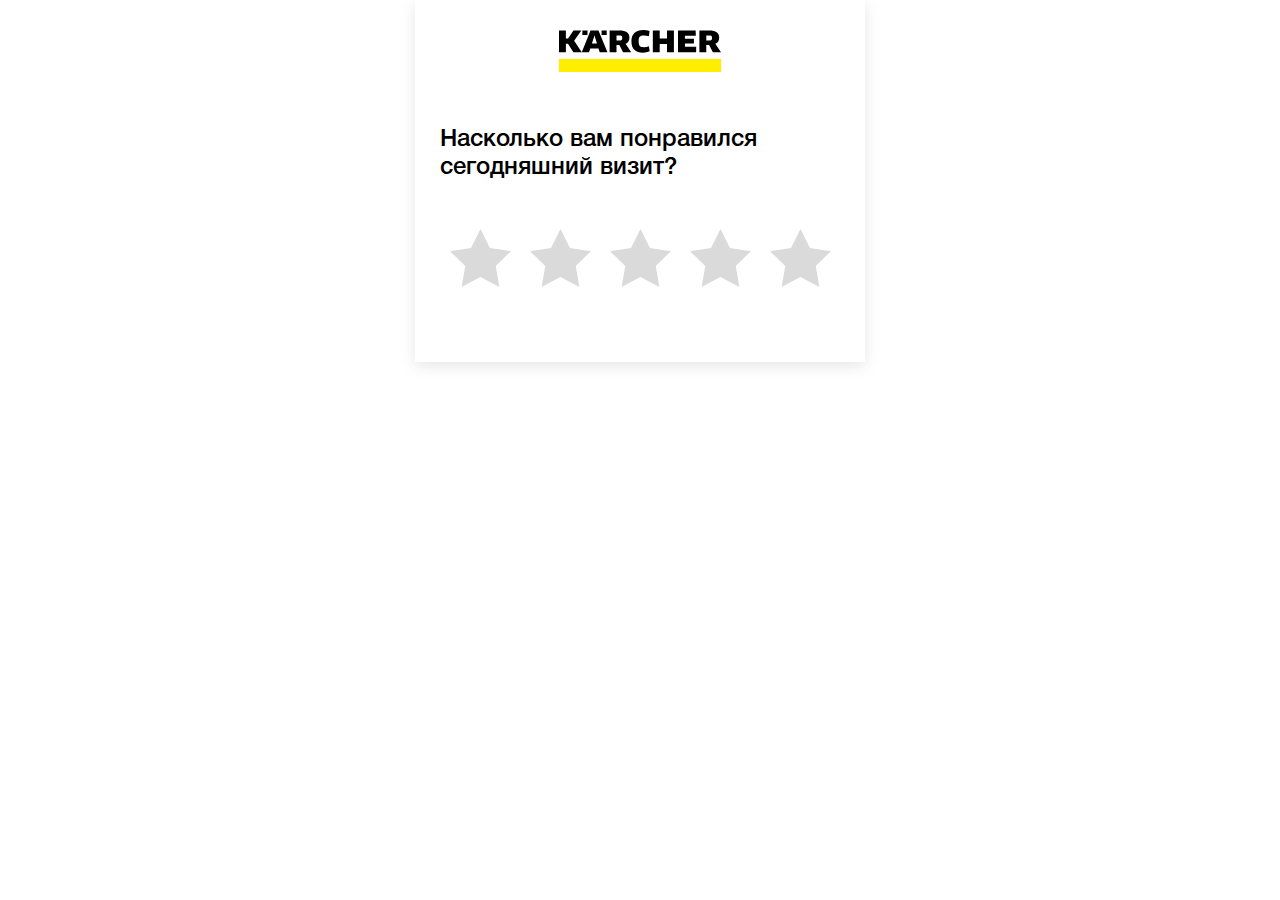
<file: index.html>
<!doctype html>
<html lang="ru">

<head>
    <meta charset="UTF-8">
    <meta name="viewport"
        content="width=device-width, user-scalable=no, initial-scale=1.0, maximum-scale=1.0, minimum-scale=1.0">
    <meta http-equiv="X-UA-Compatible" content="ie=edge">
    <link rel="stylesheet" href="./style/style2.css">
    <script src="https://code.jquery.com/jquery-3.4.0.min.js"></script>
    <title>Kärcher</title>
</head>

<body>
    <div class="survey-container">
        <form action="contacts.html" id="main-form">
            <div class="wrapper">
                <div class="logo-box">
                    <img src="./img/logo.svg" alt="logo">
                </div>
                <div class="main-question-box">
                    <p class="q-text">
                        Насколько вам понравился сегодняшний визит?
                    </p>
                    <div class="rating-list">
                        <input type="radio" class="nps-btn" data-name="rate" data-req="" id="q-1-1" name="rate"
                            value="4">
                        <label for="q-1-1" class="btn btn-1 color1">
                        </label>
                        <input type="radio" class="nps-btn" data-name="rate" data-req="" id="q-1-2" name="rate"
                            value="3">
                        <label for="q-1-2" class="btn btn-1 color2">
                        </label>
                        <input type="radio" class="nps-btn" data-name="rate" data-req="" id="q-1-3" name="rate"
                            value="2">
                        <label for="q-1-3" class="btn btn-1 color3">
                        </label>
                        <input type="radio" class="nps-btn" data-name="rate" data-req="" id="q-1-4" name="rate"
                            value="1">
                        <label for="q-1-4" class="btn btn-1 color4">
                        </label>
                        <input type="radio" class="nps-btn" data-name="rate" data-req="" id="q-1-5" name="rate"
                            value="0">
                        <label for="q-1-5" class="btn btn-1 color5">
                        </label>
                    </div>
                </div>
            </div>
            <div class="hidden-labels point_0">
                <div class="answer-label">
                    Ужасно
                </div>
            </div>
            <div class="hidden-labels point_1">
                <div class="answer-label">
                    Плохо
                </div>
            </div>
            <div class="hidden-labels point_2">
                <div class="answer-label">
                    Нейтрально
                </div>
            </div>
            <div class="hidden-labels point_3">
                <div class="answer-label">
                    Хорошо
                </div>
            </div>
            <div class="hidden-labels point_4">
                <div class="answer-label">
                    Отлично
                </div>
            </div>
            <div class="hidden-questions point_9-10">
                <div class=" p-10">
                    <div class="thx-text-wrapper wrapper">
                        <p class="light-txt">Благодарим за обратную связь!</p>
                        <p class="light-txt"> Мы рады, что Вы являетесь нашим клиентом. <br> Для нас очень важно Ваше
                            мнение.</p>
                    </div>
                </div>
                <div class="question-wrapper">
                    <p class="q-text">Что вам больше всего понравилось?</p>
                    <div class="flex-container">
                        <div class="answers-wrapper column-answers">
                            <label for="q-2-1" class="radio_container">
                                <input type="radio" data-name="q-2-1" id="q-2-1" name="q-910" value="Качество товара"
                                    class="radio__option optradio rad-opt q-9-10">
                                <span class="answer ">Качество товара</span>
                                <span class="checkmark"></span>
                            </label>
                            <label for="q-2-2" class="radio_container">
                                <input type="radio" data-name="q-2-1" id="q-2-2" name="q-910"
                                    value="Ассортимент представленного товара"
                                    class="radio__option optradio rad-opt q-9-10">
                                <span class="answer ">Ассортимент представленного товара</span>
                                <span class="checkmark"></span>
                            </label>
                            <label for="q-2-3" class="radio_container">
                                <input type="radio" data-name="q-2-1" id="q-2-3" name="q-910"
                                    value="Компетентность сотрудников" class="radio__option optradio rad-opt q-9-10">
                                <span class="answer answer3">Компетентность сотрудников</span>
                                <span class="checkmark"></span>
                            </label>
                            <label for="q-2-4" class="radio_container">
                                <input type="radio" data-name="q-2-1" id="q-2-4" name="q-910"
                                    value="Простота возврата товара" class="radio__option optradio rad-opt q-9-10">
                                <span class="answer answer4">Простота возврата товара</span>
                                <span class="checkmark"></span>
                            </label>
                            <label for="q-2-5" class="radio_container">
                                <input type="radio" data-name="q-2-1" id="q-2-5" name="q-910"
                                    value="Скорость обслуживания" class="radio__option optradio rad-opt q-9-10">
                                <span class="answer answer5">Скорость обслуживания</span>
                                <span class="checkmark"></span>
                            </label>
                            <label for="q-2-6" class="radio_container">
                                <input type="radio" data-name="q-2-1" id="q-2-6" name="q-910"
                                    value="Внимательное отношение персонала к клиентам"
                                    class="radio__option optradio rad-opt q-9-10">
                                <span class="answer answer5">Внимательное отношение персонала к клиентам</span>
                                <span class="checkmark"></span>
                            </label>
                            <label for="q-2-7" class="radio_container">
                                <input type="radio" data-name="q-2-1" id="q-2-7" name="q-910"
                                    value="Удобное расположение Kärcher Центра"
                                    class="radio__option optradio rad-opt q-9-10">
                                <span class="answer answer5">Удобное расположение <span class="carher-text">Kärcher</span> Центра</span>
                                <span class="checkmark"></span>
                            </label>
                            <p class="error" style="padding-left: 0;">Пожалуйста, выберите ответ</p>
                        </div>
                    </div>
                    <div class="wrapper question-wrapper">

                        <p class="comment-title">
                            Дополнительные рекомендации для <span class="carher-text">Kärcher</span>, которыми вы хотели бы поделиться?
                        </p>
                    </div>
                </div>
                <div class="">
                    <div class="comment-box">
                        <div class="comment-label-wrapper">
                            <textarea name="comment-910" class="comment-field" placeholder="Комментарий"></textarea>
                        </div>
                    </div>
                </div>
            </div>
            <div class="hidden-questions point_7-8">
                <div class=" p-10">
                    <div class="thx-text-wrapper wrapper">
                        <p class="light-txt">
                            Благодарим, за ваш отзыв!
                        </p>
                        <p class="light-txt">Мы обязательно его учтем в дальнейшей работе.</p>
                    </div>
                </div>
                <div class="question-wrapper">
                    <p class="q-text">Что по Вашему мнению необходимо улучшить?</p>
                    <div class="flex-container">
                        <div class="answers-wrapper column-answers">
                            <label for="qq-1" class="radio_container">
                                <input type="radio" data-name="q-78" id="qq-1" name="q-78" value="Качество товара"
                                    class="radio__option optradio rad-opt q-7-8">
                                <span class="answer  answer-font">Качество товара</span>
                                <span class="checkmark"></span>
                            </label>
                            <label for="qq-2" class="radio_container">
                                <input type="radio" data-name="q-78" id="qq-2" name="q-78"
                                    value="Ассортимент представленного товара"
                                    class="radio__option optradio rad-opt q-7-8">
                                <span class="answer  answer-font">Ассортимент представленного товара</span>
                                <span class="checkmark"></span>
                            </label>
                            <label for="qq-3" class="radio_container">
                                <input type="radio" data-name="q-78" id="qq-3" name="q-78"
                                    value="Компетентность сотрудников" class="radio__option optradio rad-opt q-7-8">
                                <span class="answer answer3 answer-font">Компетентность сотрудников</span>
                                <span class="checkmark"></span>
                            </label>
                            <label for="qq-4" class="radio_container">
                                <input type="radio" data-name="q-78" id="qq-4" name="q-78"
                                    value="Процедуру возврата товара" class="radio__option optradio rad-opt q-7-8">
                                <span class="answer answer4 answer-font">Процедуру возврата товара</span>
                                <span class="checkmark"></span>
                            </label>
                            <label for="qq-5" class="radio_container">
                                <input type="radio" data-name="q-78" id="qq-5" name="q-78" value="Скорость обслуживания"
                                    class="radio__option optradio rad-opt q-7-8">
                                <span class="answer answer5 answer-font">Скорость обслуживания</span>
                                <span class="checkmark"></span>
                            </label>
                            <label for="qq-6" class="radio_container">
                                <input type="radio" data-name="q-78" id="qq-6" name="q-78"
                                    value="Отношение персонала  к клиентам"
                                    class="radio__option optradio rad-opt q-7-8">
                                <span class="answer answer5 answer-font">Отношение персонала к клиентам</span>
                                <span class="checkmark"></span>
                            </label>
                            <label for="qq-7" class="radio_container">
                                <input type="radio" data-name="q-78" id="qq-7" name="q-78"
                                    value="Расположение Kärcher Центра" class="radio__option optradio rad-opt q-7-8">
                                <span class="answer answer5 answer-font">Расположение <span class="carher-text">Kärcher</span> Центра</span>
                                <span class="checkmark"></span>
                            </label>
                            <p class="error" style="padding-left: 0;">Пожалуйста, выберите ответ</p>
                        </div>
                    </div>
                </div>
                <div class="">
                    <div class="comment-box">
                        <div class="comment-label-wrapper">
                            <textarea name="comment-78-1" class="comment-field" placeholder="Комментарий"></textarea>
                        </div>
                    </div>
                </div>
                <div class="wrapper question-wrapper">
                    <p class="comment-title">
                        Какие еще услуги или товары Вы хотели бы видеть в <span class="carher-text">Kärcher</span>?
                    </p>
                </div>
                <div class="p-10">
                    <div class="comment-box q-7-8-comment-box">
                        <div class="comment-label-wrapper">
                            <textarea name="comment-78-1" class="comment-field q-7-8-comment"
                                placeholder="Комментарий"></textarea>
                        </div>
                        <p class="req-field-error">* Поле обязательно к заполнению</p>
                    </div>
                </div>
            </div>
            <div class="hidden-questions point_0-6">
                <div class="p-10">
                    <div class="thx-text-wrapper wrapper">
                        <p class="light-txt">
                            Нам жаль, что у вас был негативный опыт.<br>
                            От лица компании приносим вам извинения.
                        </p>
                        <p class="light-txt">
                            Мы зафиксировали информацию и обязательно разберемся в ситуации.
                        </p>
                    </div>
                </div>
                <div class="question-main-container">
                    <div class="question-wrapper">
                        <p class="q-text">
                            С какими сложностями вы столкнулись при посещении <span class="carher-text">Kärcher</span> Центра
                        </p>
                        <div class="flex-container" style="padding: 10px 0;">
                            <div class="answers-wrapper column-answers">
                                <div class="answer-array">
                                    <div class="padding-wrapp">
                                        <label for="q-3-1" class="radio_container">
                                            <input type="radio" data-name="q-3-1" id="q-3-1" name="q-06"
                                                value="Сложности при выборе товара"
                                                class="radio__option main-radio-option q-0-6">
                                            <span class="answer  answer-font">Сложности при выборе товара</span>
                                            <span class="checkmark"></span>
                                        </label>
                                        <div class="sub-answer-wrapper sub-answer-first-block">
                                            <label for="sq-1-1" class="sab-radio_container">
                                                <input type="radio" data-name="sq-1-1" id="sq-1-1" name="sub-radio1"
                                                    value="Ограниченный ассортимент"
                                                    class="radio__option sub-radio-option">
                                                <span class="answer ">Ограниченный ассортимент</span>
                                                <span class="checkmark"></span>
                                            </label>
                                            <label for="sq-1-2" class="sab-radio_container">
                                                <input type="radio" data-name="sq-1-1" id="sq-1-2" name="sub-radio1"
                                                    value="Отсутствие демонстрационных образцов/неудобное расположение товара"
                                                    class="radio__option sub-radio-option">
                                                <span class="answer ">
                                                    Отсутствие демонстрационных образцов/неудобное расположение товара
                                                </span>
                                                <span class="checkmark"></span>
                                            </label>
                                            <label for="sq-1-3" class="sab-radio_container">
                                                <input type="radio" data-name="sq-1-1" id="sq-1-3" name="sub-radio1"
                                                    value="Нет ценников на товаре"
                                                    class="radio__option sub-radio-option">
                                                <span class="answer ">
                                                    Нет ценников на товаре
                                                </span>
                                                <span class="checkmark"></span>
                                            </label>
                                            <label for="sq-1-4" class="sab-radio_container">
                                                <input type="radio" data-name="sq-1-1" id="sq-1-4" name="sub-radio1"
                                                    value="Нет демонстрационных образцов "
                                                    class="radio__option sub-radio-option">
                                                <span class="answer ">Нет демонстрационных образцов </span>
                                                <span class="checkmark"></span>
                                            </label>
                                            <label for="sq-1-5" class="sab-radio_container">
                                                <input type="radio" data-name="sq-1-1" id="sq-1-5" name="sub-radio1"
                                                    value="Другое"
                                                    class="radio__option sub-radio-option">
                                                <span class="answer ">Другое</span>
                                                <span class="checkmark"></span>
                                            </label>
                                            <p class="error">Пожалуйста, выберите ответ</p>
                                        </div>
                                    </div>
                                    <div class="sub-answer-comment-container">
                                        <div class="comment-box">
                                            <div class="comment-label-wrapper">
                                                <textarea name="comment-06-1" class="comment-field sub-comment"
                                                    placeholder="Коментарий"></textarea>
                                            </div>
                                            <p class="sub-comment-error">* Поле обязательно к заполнению</p>
                                        </div>
                                    </div>
                                </div>
                                <div class="answer-array">
                                    <div class="padding-wrapp">
                                        <label for="q-3-2" class="radio_container">
                                            <input type="radio" data-name="q-3-1" id="q-3-2" name="q-06"
                                                value="Качество обслуживания не оправдало моих ожиданий"
                                                class="radio__option main-radio-option q-0-6">
                                            <span class="answer  answer-font">Качество обслуживания не оправдало моих
                                                ожиданий</span>
                                            <span class="checkmark"></span>
                                        </label>
                                        <div class="sub-answer-wrapper sub-answer-second-block">
                                            <label for="sq-2-1" class="sab-radio_container">
                                                <input type="radio" data-name="sq-2-1" id="sq-2-1" name="sub-radio2"
                                                    value="Некачественное обслуживание "
                                                    class="radio__option sub-radio-option">
                                                <span class="answer ">Некачественное обслуживание </span>
                                                <span class="checkmark"></span>
                                            </label>
                                            <label for="sq-2-2" class="sab-radio_container">
                                                <input type="radio" data-name="sq-2-1" id="sq-2-2" name="sub-radio2"
                                                    value="Консультант не обладал нужными знаниями"
                                                    class="radio__option sub-radio-option">
                                                <span class="answer ">Консультант не обладал нужными знаниями</span>
                                                <span class="checkmark"></span>
                                            </label>
                                            <label for="sq-2-3" class="sab-radio_container">
                                                <input type="radio" data-name="sq-2-1" id="sq-2-3" name="sub-radio2"
                                                    value="В торговом зале было мало сотрудников"
                                                    class="radio__option sub-radio-option">
                                                <span class="answer ">В торговом зале было мало сотрудников</span>
                                                <span class="checkmark"></span>
                                            </label>
                                            <label for="sq-2-4" class="sab-radio_container">
                                                <input type="radio" data-name="sq-2-1" id="sq-2-4" name="sub-radio2"
                                                    value="Некорректная цена на товаре"
                                                    class="radio__option sub-radio-option">
                                                <span class="answer ">Некорректная цена на товаре</span>
                                                <span class="checkmark"></span>
                                            </label>
                                            <label for="sq-2-5" class="sab-radio_container">
                                                <input type="radio" data-name="sq-2-1" id="sq-2-5" name="sub-radio2"
                                                    value="Другое"
                                                    class="radio__option sub-radio-option">
                                                <span class="answer ">Другое</span>
                                                <span class="checkmark"></span>
                                            </label>
                                            <p class="error">Пожалуйста, выберите ответ</p>
                                        </div>
                                    </div>
                                    <div class=" sub-answer-comment-container">
                                        <div class="comment-box">
                                            <div class="comment-label-wrapper">
                                                <textarea name="comment-06-2" class="comment-field sub-comment"
                                                    placeholder="Комментарий"></textarea>
                                            </div>
                                            <p class="sub-comment-error">* Поле обязательно к заполнению</p>
                                        </div>
                                    </div>
                                </div>
                                <div class="answer-array">
                                    <div class="padding-wrapp">
                                        <label for="q-3-3" class="radio_container">
                                            <input type="radio" data-name="q-3-1" id="q-3-3" name="q-06"
                                                value="Возникли сложности при осуществлении возврата"
                                                class="radio__option main-radio-option q-0-6 radio-show-comment">
                                            <span class="answer answer3 answer-font">Возникли сложности при
                                                осуществлении возврата</span>
                                            <span class="checkmark"></span>
                                        </label>
                                    </div>
                                    <div class=" sub-answer-comment-container">
                                        <div class="comment-box">
                                            <div class="comment-label-wrapper">
                                                <textarea name="comment-06-3" class="comment-field sub-comment"
                                                    placeholder="Комментарий"></textarea>
                                            </div>
                                            <p class="sub-comment-error">* Поле обязательно к заполнению</p>
                                        </div>
                                    </div>
                                </div>
                                <div class="answer-array">
                                    <div class="padding-wrapp">
                                        <label for="q-3-4" class="radio_container">
                                            <input type="radio" data-name="q-3-1" id="q-3-4" name="q-06"
                                                value="Некомфортная атмосфера в магазине"
                                                class="radio__option main-radio-option q-0-6">
                                            <span class="answer answer4 answer-font">Некомфортная атмосфера в
                                                магазине</span>
                                            <span class="checkmark"></span>
                                        </label>
                                        <div class="sub-answer-wrapper sub-answer-third-block">
                                            <label for="sq-4-1" class="sab-radio_container">
                                                <input type="radio" data-name="sq-4-1" id="sq-4-1" name="sub-radio4"
                                                    value="Некомфортная температура"
                                                    class="radio__option sub-radio-option">
                                                <span class="answer ">Некомфортная температура</span>
                                                <span class="checkmark"></span>
                                            </label>
                                            <label for="sq-4-2" class="sab-radio_container">
                                                <input type="radio" data-name="sq-4-1" id="sq-4-2" name="sub-radio4"
                                                    value="Неприятный запах" class="radio__option sub-radio-option">
                                                <span class="answer ">Неприятный запах</span>
                                                <span class="checkmark"></span>
                                            </label>
                                            <label for="sq-4-3" class="sab-radio_container">
                                                <input type="radio" data-name="sq-4-1" id="sq-4-3" name="sub-radio4"
                                                    value="Навязчивые сотрудники"
                                                    class="radio__option sub-radio-option">
                                                <span class="answer ">Навязчивые сотрудники</span>
                                                <span class="checkmark"></span>
                                            </label>
                                            <label for="sq-4-4" class="sab-radio_container">
                                                <input type="radio" data-name="sq-4-1" id="sq-4-4" name="sub-radio4"
                                                    value="Пыль и грязь в торговом зале"
                                                    class="radio__option sub-radio-option">
                                                <span class="answer ">Пыль и грязь в торговом зале</span>
                                                <span class="checkmark"></span>
                                            </label>
                                            <label for="sq-4-5" class="sab-radio_container">
                                                <input type="radio" data-name="sq-4-1" id="sq-4-5" name="sub-radio4"
                                                    value="Громкая музыка" class="radio__option sub-radio-option">
                                                <span class="answer ">Громкая музыка</span>
                                                <span class="checkmark"></span>
                                            </label>
                                            <label for="sq-4-6" class="sab-radio_container">
                                                <input type="radio" data-name="sq-4-1" id="sq-4-6" name="sub-radio4"
                                                    value="Другое"
                                                    class="radio__option sub-radio-option">
                                                <span class="answer ">Другое</span>
                                                <span class="checkmark"></span>
                                            </label>
                                            <p class="error">Пожалуйста, выберите ответ</p>
                                        </div>
                                    </div>
                                    <div class=" sub-answer-comment-container">
                                        <div class="comment-box">
                                            <div class="comment-label-wrapper">
                                                <textarea name="comment-06-4" class="comment-field sub-comment"
                                                    placeholder="Комментарий"></textarea>
                                            </div>
                                            <p class="sub-comment-error">* Поле обязательно к заполнению</p>
                                        </div>
                                    </div>
                                </div>
                                <div class="answer-array">
                                    <div class="padding-wrapp">
                                        <label for="q-3-5" class="radio_container">
                                            <input type="radio" data-name="q-3-1" id="q-3-5" name="q-06"
                                                value="Отношение сотрудников к клиентам"
                                                class="radio__option main-radio-option q-0-6">
                                            <span class="answer answer5 answer-font">Отношение сотрудников к
                                                клиентам</span>
                                            <span class="checkmark"></span>
                                        </label>
                                        <div class="sub-answer-wrapper sub-answer-third-block">
                                            <label for="sq-5-1" class="sab-radio_container">
                                                <input type="radio" data-name="sq-5-1" id="sq-5-1" name="sub-radio5"
                                                    value="Общая некомпетентность сотрудника /незнание ассортимента "
                                                    class="radio__option sub-radio-option">
                                                <span class="answer ">Общая некомпетентность сотрудника /незнание
                                                    ассортимента </span>
                                                <span class="checkmark"></span>
                                            </label>
                                            <label for="sq-5-2" class="sab-radio_container">
                                                <input type="radio" data-name="sq-5-1" id="sq-5-2" name="sub-radio5"
                                                    value="Грубость и хамство со стороны сотрудника "
                                                    class="radio__option sub-radio-option">
                                                <span class="answer ">Грубость и хамство со стороны сотрудника </span>
                                                <span class="checkmark"></span>
                                            </label>
                                            <label for="sq-5-3" class="sab-radio_container">
                                                <input type="radio" data-name="sq-5-1" id="sq-5-3" name="sub-radio5"
                                                    value="Равнодушное отношение и незаинтересованность сотрудника"
                                                    class="radio__option sub-radio-option">
                                                <span class="answer ">Равнодушное отношение и незаинтересованность
                                                    сотрудника</span>
                                                <span class="checkmark"></span>
                                            </label>
                                            <label for="sq-5-4" class="sab-radio_container">
                                                <input type="radio" data-name="sq-5-1" id="sq-5-4" name="sub-radio5"
                                                    value="Другое"
                                                    class="radio__option sub-radio-option">
                                                <span class="answer ">Другое</span>
                                                <span class="checkmark"></span>
                                            </label>
                                            <p class="error">Пожалуйста, выберите ответ</p>
                                        </div>
                                    </div>
                                    <div class=" sub-answer-comment-container">
                                        <div class="comment-box">
                                            <div class="comment-label-wrapper">
                                                <textarea name="comment-06-5" class="comment-field sub-comment"
                                                    placeholder="Комментарий"></textarea>
                                            </div>
                                            <p class="sub-comment-error">* Поле обязательно к заполнению</p>
                                        </div>
                                    </div>
                                </div>
                                <div class="answer-array">
                                    <div class="padding-wrapp">
                                        <label for="q-3-6" class="radio_container">
                                            <input type="radio" data-name="q-3-1" id="q-3-6" name="q-06" value="Другое"
                                                class="radio__option main-radio-option q-0-6">
                                            <span class="answer answer5 answer-font">Другое</span>
                                            <span class="checkmark"></span>
                                        </label>
                                    </div>
                                </div>
                                <p class="error">Пожалуйста, выберите ответ</p>
                            </div>
                        </div>
                    </div>
                    <div class=" comment-main-container">
                        <div class="comment-box main-comment-box">
                            <div class="comment-label-wrapper">
                                <textarea name="comment-06" class="comment-field main-comment"
                                    placeholder="Комментарий"></textarea>
                            </div>
                            <p class="main-comment-error">* Поле обязательно к заполнению</p>
                        </div>
                    </div>
                </div>
            </div>
            <div class="submit-wrapper">
                <button class="save-btn">Готово</button>
            </div>
        </form>
    </div>
</body>
<script src="./script/survey.js"></script>
<script src="./script/surveyValidation.js"></script>

</html>
</file>
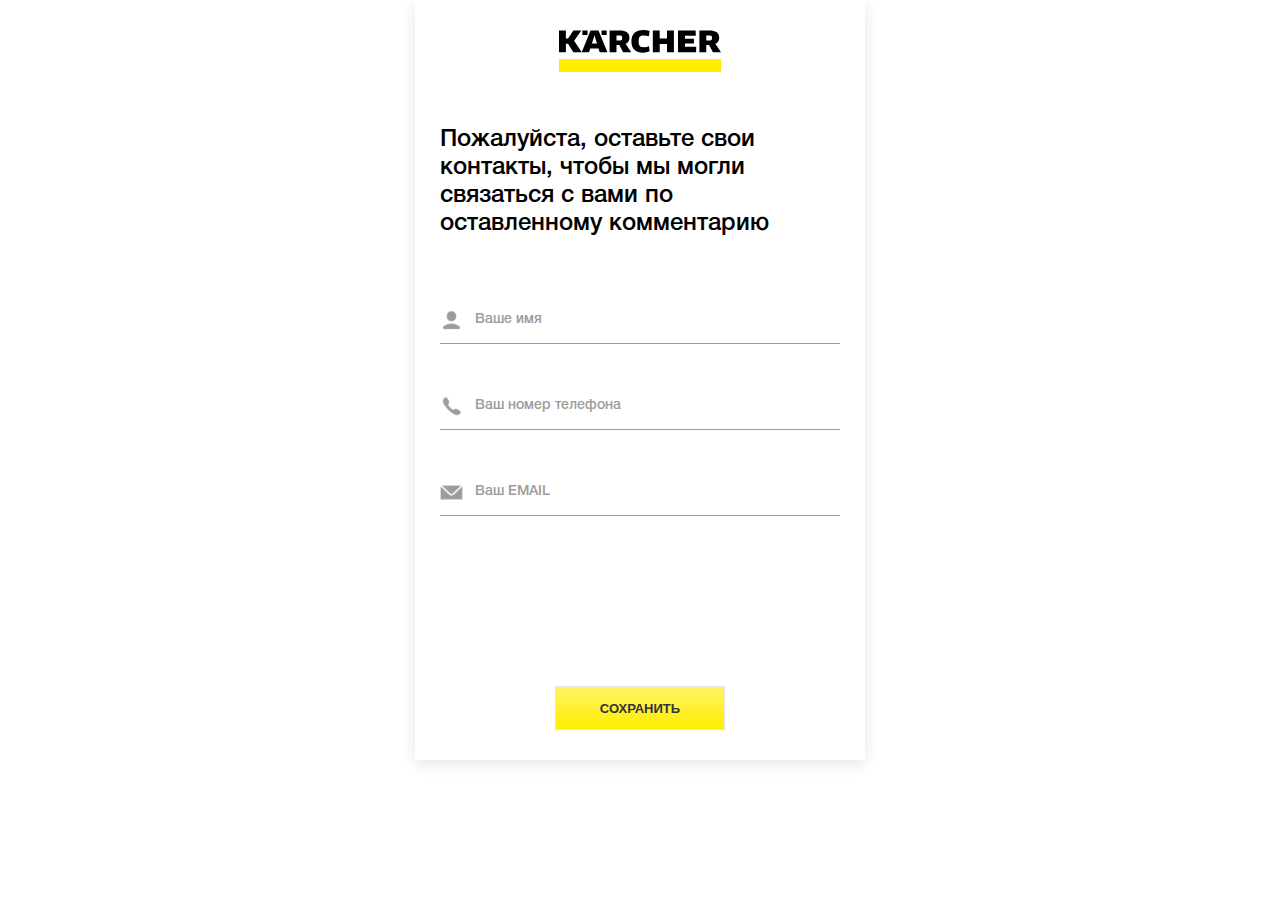
<file: contacts.html>
<!doctype html>
<html lang="ru">
<head>
    <meta charset="UTF-8">
    <meta name="viewport"
          content="width=device-width, user-scalable=no, initial-scale=1.0, maximum-scale=1.0, minimum-scale=1.0">
    <meta http-equiv="X-UA-Compatible" content="ie=edge">
    <link rel="stylesheet" href="./style/style.css?34534534">
    <script src="https://code.jquery.com/jquery-3.4.0.min.js"></script>
    <title>Kärcher</title>
</head>
<body>
    <div class="survey-container">
            <div class="wrapper">
                <div class="logo-box">
                    <img src="./img/logo.svg" alt="logo">
                </div>
                <div class="main-question-box">
                    <p class="q-text">
                        Пожалуйста, оставьте свои контакты, чтобы мы могли  связаться с вами по оставленному комментарию
                    </p>
                </div>
            </div>
        <form id="contacts-form" action="end.html">
            <div class="contacts-gray-block">
                <div class="wrapper">
                    <div class="contact-box">
                        <p class="contact-label name-label">Ваше имя</p>
                        <input class="data-field" id="name" name="name" type="text" data-reqired>
                        <p class="data-error"></p>
                    </div>
                    <div class="contact-box">
                        <p class="contact-label phone-label">Ваш номер телефона</p>
                        <input class="data-field only-numbers" id="phone" name="phone" type="tel" data-reqired>
                        <span class="phone-prefix">+</span>
                        <p class="data-error"></p>
                    </div>
                    <div class="contact-box">
                        <p class="contact-label email-label">Ваш EMAIL</p>
                        <input class="data-field" id="email" name="email" type="text" data-reqired>
                        <p class="data-error invalid_email">* Неправильный электронный адрес</p>
                    </div>
                </div>
            </div>
            <div class="contacts-submit-wrapper">
                <button class="save-btn">Сохранить</button>
            </div>
        </form>
    </div>
    <script src="./script/contacts.js"></script>
</body>
</html>
</file>
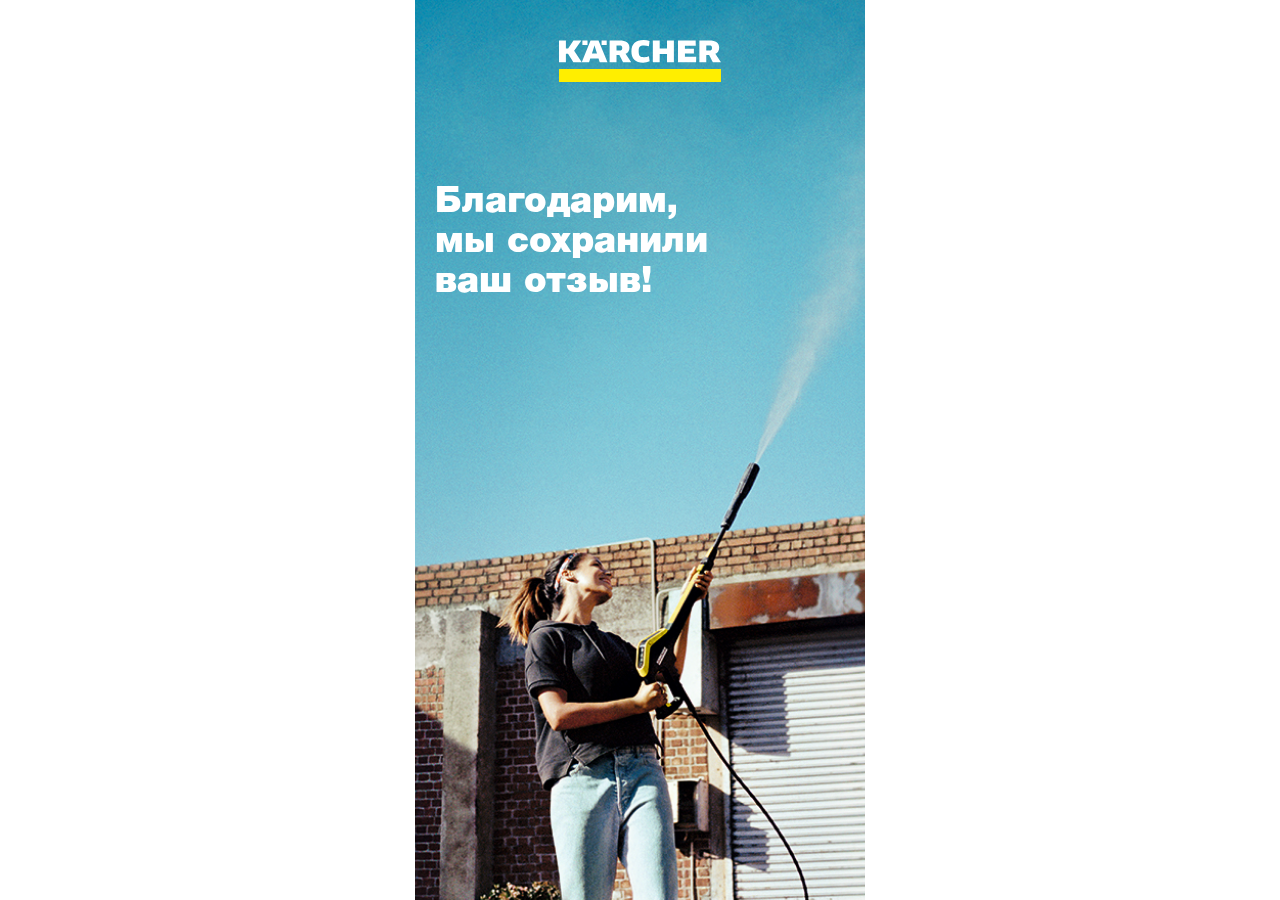
<file: end.html>
<!doctype html>
<html lang="ru">
<head>
    <meta charset="UTF-8">
    <meta name="viewport"
          content="width=device-width, user-scalable=no, initial-scale=1.0, maximum-scale=1.0, minimum-scale=1.0">
    <meta http-equiv="X-UA-Compatible" content="ie=edge">
    <link rel="stylesheet" href="./style/style.css?7655436754">
    <script src="https://code.jquery.com/jquery-3.4.0.min.js"></script>
    <title>Kärcher</title>
</head>
<body>
    <div class="end-page-container">
        <div class="logo-box">
            <img src="./img/logo-white.svg" alt="logo">
        </div>
        <div class="thx-block">
            <p class="thx-txt">
                Благодарим,<br>
                мы сохранили <br>
                ваш отзыв!</p>
        </div>
    </div>
</body>
</html>
</file>
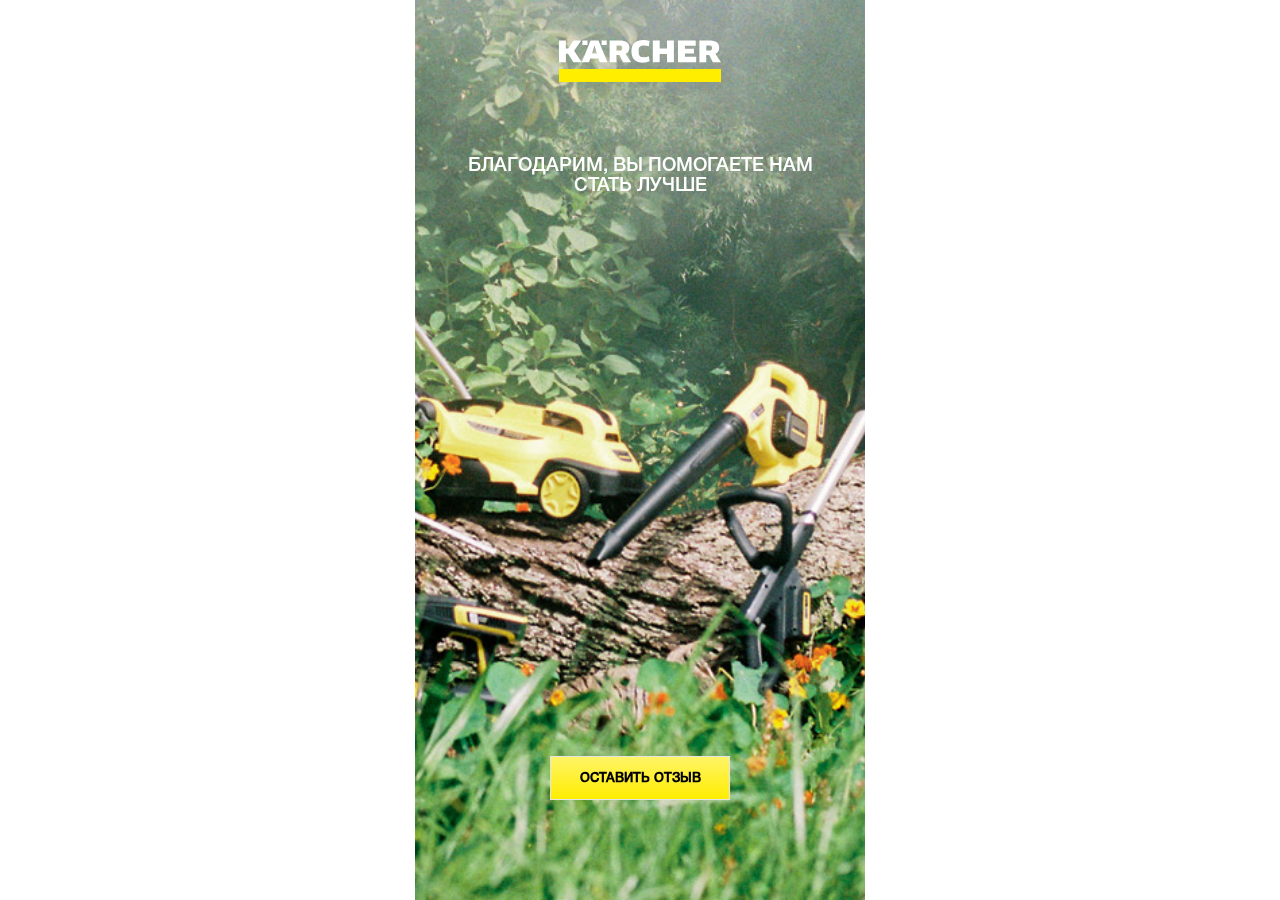
<file: index_old.html>
<!doctype html>
<html lang="ru">
<head>
    <meta charset="UTF-8">
    <meta name="viewport"
          content="width=device-width, user-scalable=no, initial-scale=1.0, maximum-scale=1.0, minimum-scale=1.0">
    <meta http-equiv="X-UA-Compatible" content="ie=edge">
    <link rel="stylesheet" href="./style/style.css?74565687674635">
    <script src="https://code.jquery.com/jquery-3.4.0.min.js"></script>
    <title>Kärcher</title>
</head>
<body>
    <div class="main-page-container">
        <div class="survey-wrapper">
            <div class="logo-box">
                <img src="./img/logo-white.svg" alt="logo">
            </div>
            <h3 class="top-title">
                Благодарим, вы помогаете нам стать лучше 
            </h3>
            <!-- <p class="bottom-txt text-blur">
                Ваши отзывы и пожелания мы обязательно учтём в дальнейшей работе
            </p> -->
            <a class="start-btn" href="survey.html">Оставить отзыв</a>
        </div>
    </div>
</body>
</html>
</file>
<file: style/style2.css>
@import url("https://fonts.googleapis.com/css2?family=Raleway&display=swap");
@import url("https://fonts.googleapis.com/css2?family=Raleway:ital,wght@0,200;1,300&display=swap");
@font-face {
  font-family: HelveticaNeueCyrBlack;
  src: url(./../fonts/HelveticaNeueCyr-Black.otf);
}

@font-face {
  font-family: HelveticaNeueCyrLight;
  src: url(./../fonts/HelveticaNeueCyr-Light.otf);
}

@font-face {
  font-family: HelveticaNeueCyrMedium;
  src: url(./../fonts/HelveticaNeueCyr-Medium.otf);
}

* {
  margin: 0;
  padding: 0;
  -webkit-box-sizing: border-box;
          box-sizing: border-box;
}

.wrapper {
  padding: 0 25px;
}

.gray-block {
  background: #ededed;
}

.yellow-block {
  background: #ffed00;
}

.p-10 {
  padding: 10px 0px;
}

.text-blur {
  background: rgba(223, 217, 205, 0.31);
  -webkit-backdrop-filter: blur(7px);
          backdrop-filter: blur(7px);
  padding: 20px 10px;
}

body {
  font-family: HelveticaNeueCyrMedium, Helvetica,  sans-serif;
}

body .main-page-container {
  position: fixed;
  top: 0;
  bottom: 0;
  left: 0;
  right: 0;
  width: 100%;
  height: 100%;
  max-width: 450px;
  margin: 0 auto;
  background: url("../img/bg-start.jpg");
  background-position: center;
  background-size: cover;
  background-repeat: no-repeat;
}

body .main-page-container .survey-wrapper {
  padding: 40px 30px 0px 30px;
  position: relative;
  height: 100%;
}

body .main-page-container .survey-wrapper .logo-box {
  width: 162px;
  margin: auto;
}

body .main-page-container .survey-wrapper .logo-box img {
  max-width: 100%;
}

body .main-page-container .survey-wrapper .top-title {
  font-style: normal;
  font-weight: 500;
  font-size: 19px;
  text-align: center;
  text-transform: uppercase;
  color: #fff;
  margin-top: 70px;
}

body .main-page-container .survey-wrapper .bottom-txt {
  position: absolute;
  font-style: normal;
  font-size: 16px;
  line-height: 22px;
  text-align: center;
  color: #fff;
  left: 0;
  right: 0;
  top: calc(70% - 48px);
  padding: 10px 30px;
}

body .main-page-container .survey-wrapper .start-btn {
  position: absolute;
  text-decoration: none;
  text-align: center;
  display: block;
  left: 0;
  right: 0;
  bottom: 100px;
  margin: 0 auto;
  border: none;
  background-color: #ffed00;
  background-image: -webkit-linear-gradient(bottom, #ffed00, #fff466);
  border: 1px solid #e3e3e3;
  width: calc(100% - 60px);
  margin: auto;
  padding: 13px 20px 11px;
  font-size: 13px;
  line-height: 18px;
  color: #000;
  cursor: pointer;
  font-weight: bold;
  text-transform: uppercase;
  font-weight: 600;
  width: 180px;
}

body .survey-container {
  max-width: 450px;
  margin: 0 auto;
  padding-bottom: 30px;
}

body .survey-container .wrapper .logo-box {
  padding-top: 30px;
  padding-bottom: 30px;
  width: 162px;
  margin: auto;
}

body .survey-container .wrapper .logo-box img {
  max-width: 100%;
}

body .survey-container .wrapper .main-question-box {
  margin-top: 20px;
}

body .survey-container .wrapper .main-question-box .q-text {
  font-size: 24px;
  color: #000000;
  line-height: 28px;
}

body .survey-container .wrapper .main-question-box .range10 {
  display: -webkit-box;
  display: -ms-flexbox;
  display: flex;
  -webkit-box-pack: justify;
      -ms-flex-pack: justify;
          justify-content: space-between;
  margin-top: 40px;
}

body .survey-container .wrapper .main-question-box .range10 input[type='radio']:checked + label .range-number {
  color: #fff;
}

body .survey-container .wrapper .main-question-box .range10 input[type='radio']:checked + label .color1 {
  background-color: #9F0002;
}

body .survey-container .wrapper .main-question-box .range10 input[type='radio']:checked + label .color2 {
  background-color: #9E2106;
}

body .survey-container .wrapper .main-question-box .range10 input[type='radio']:checked + label .color3 {
  background-color: #AB290C;
}

body .survey-container .wrapper .main-question-box .range10 input[type='radio']:checked + label .color4 {
  background-color: #C13010;
}

body .survey-container .wrapper .main-question-box .range10 input[type='radio']:checked + label .color5 {
  background-color: #D04205;
}

body .survey-container .wrapper .main-question-box .range10 input[type='radio']:checked + label .color6 {
  background-color: #DA5B13;
}

body .survey-container .wrapper .main-question-box .range10 input[type='radio']:checked + label .color7 {
  background-color: #EF6A1F;
}

body .survey-container .wrapper .main-question-box .range10 input[type='radio']:checked + label .color8 {
  background-color: #F39A13;
}

body .survey-container .wrapper .main-question-box .range10 input[type='radio']:checked + label .color9 {
  background-color: #FFBF00;
}

body .survey-container .wrapper .main-question-box .range10 input[type='radio']:checked + label .color10 {
  background-color: #4AAE27;
}

body .survey-container .wrapper .main-question-box .range10 input[type='radio']:checked + label .color11 {
  background-color: #008A00;
}

body .survey-container .wrapper .main-question-box .range10 input[type='radio'] {
  opacity: 0;
  display: none;
}

body .survey-container .wrapper .main-question-box .range10 label {
  cursor: pointer;
}

body .survey-container .wrapper .main-question-box .range10 label .range-number {
  width: 26px;
  height: 26px;
  line-height: 20px;
  margin-right: 0px;
  text-align: center;
  border-radius: 50%;
  -webkit-transition: 0.5s;
  transition: 0.5s;
  font-size: 16px;
  color: #333;
  font-weight: 500;
  display: -webkit-box;
  display: -ms-flexbox;
  display: flex;
  -webkit-box-align: center;
      -ms-flex-align: center;
          align-items: center;
  -webkit-box-pack: center;
      -ms-flex-pack: center;
          justify-content: center;
}

body .survey-container .wrapper .main-question-box .range10 label .color1 {
  border: 1.5px solid #9F0002;
}

body .survey-container .wrapper .main-question-box .range10 label .color2 {
  border: 1.5px solid #9E2106;
}

body .survey-container .wrapper .main-question-box .range10 label .color3 {
  border: 1.5px solid #AB290C;
}

body .survey-container .wrapper .main-question-box .range10 label .color4 {
  border: 1.5px solid #C13010;
}

body .survey-container .wrapper .main-question-box .range10 label .color5 {
  border: 1.5px solid #D04205;
}

body .survey-container .wrapper .main-question-box .range10 label .color6 {
  border: 1.5px solid #DA5B13;
}

body .survey-container .wrapper .main-question-box .range10 label .color7 {
  border: 1.5px solid #EF6A1F;
  line-height: 23px;
}

body .survey-container .wrapper .main-question-box .range10 label .color8 {
  border: 1.5px solid #F39A13;
}

body .survey-container .wrapper .main-question-box .range10 label .color9 {
  border: 1.5px solid #FFBF00;
  line-height: 23px;
}

body .survey-container .wrapper .main-question-box .range10 label .color10 {
  border: 1.5px solid #4AAE27;
}

body .survey-container .wrapper .main-question-box .range10 label .color11 {
  border: 1.5px solid #008A00;
}

body .survey-container .hidden-questions {
  display: none;
}

body .survey-container .hidden-questions .thx-text-wrapper {
  position: relative;
  padding-top: 20px;
  padding-bottom: 10px;
  padding-bottom: 25px;
}

body .survey-container .hidden-questions .thx-text-wrapper::before {
  content: "";
  position: absolute;
  top: 0px;
  left: 25px;
  right: 25px;
  height: 15px;
  background: url(./../img/border-top.svg);
  background-position: center;
  background-repeat: repeat-x;
  background-size: contain;
}

body .survey-container .hidden-questions .thx-text-wrapper::after {
  content: "";
  position: absolute;
  bottom: 0px;
  left: 25px;
  right: 25px;
  height: 10px;
  background: url(./../img/border-bottom.svg);
  background-position: center;
  background-repeat: repeat-x;
  background-size: contain;
}

body .survey-container .hidden-questions .thx-text-wrapper .dark-txt {
  color: #2b2b2b;
  font-weight: 600;
  font-size: 13px;
  line-height: 16px;
  text-transform: uppercase;
}

body .survey-container .hidden-questions .thx-text-wrapper .light-txt {
  font-family: HelveticaNeueCyrLight;
  font-size: 16px;
  line-height: 22px;
  margin-top: 10px;
  color: #2b2b2b;
}

body .survey-container .hidden-questions .question-wrapper {
  margin-top: 20px;
}

body .survey-container .hidden-questions .question-wrapper .q-text {
  font-size: 14px;
  line-height: 16px;
  color: #000;
  padding: 0 25px;
  font-size: 22px;
  line-height: 26px;
  padding-bottom: 15px;
}

body .survey-container .hidden-questions .question-wrapper .smaller-font {
  font-weight: 500;
  font-size: 12px;
}

body .survey-container .hidden-questions .question-wrapper .flex-container {
  display: -webkit-box;
  display: -ms-flexbox;
  display: flex;
  -webkit-box-pack: justify;
      -ms-flex-pack: justify;
          justify-content: space-between;
  max-width: 700px;
  padding: 10px 25px 10px 25px;
}

body .survey-container .hidden-questions .question-wrapper .flex-container .answers-wrapper {
  width: 100%;
}

body .survey-container .hidden-questions .question-wrapper .flex-container .answers-wrapper .radio_container {
  display: block;
  position: relative;
  padding-left: 20px;
  margin-bottom: 12px;
  cursor: pointer;
  -webkit-user-select: none;
  -moz-user-select: none;
  -ms-user-select: none;
  user-select: none;
  -webkit-box-sizing: unset;
          box-sizing: unset;
}

body .survey-container .hidden-questions .question-wrapper .flex-container .answers-wrapper .radio_container .radio__option {
  position: absolute;
  opacity: 0;
  cursor: pointer;
  height: 0;
  width: 0;
}

body .survey-container .hidden-questions .question-wrapper .flex-container .answers-wrapper .radio_container .answer {
  font-size: 16px;
  padding-left: 5px;
  color: #2b2b2b;
  display: inline-block;
  font-family: HelveticaNeueCyrLight;
}

body .survey-container .hidden-questions .question-wrapper .flex-container .answers-wrapper .radio_container .answer-font {
  font-size: 16px;
  color: #333333;
  font-family: HelveticaNeueCyrLight;
}

body .survey-container .hidden-questions .question-wrapper .flex-container .answers-wrapper .radio_container .checkmark {
  position: absolute;
  top: 1px;
  left: 0px;
  width: 16px;
  height: 16px;
  max-width: 16px;
  min-width: 16px;
  background-color: transparent;
  border: 1px solid #c6c6c6;
  border-radius: 50%;
  -webkit-box-sizing: unset;
          box-sizing: unset;
}

body .survey-container .hidden-questions .question-wrapper .flex-container .answers-wrapper .radio_container .checkmark-size {
  top: 3px;
  width: 14px;
  height: 14px;
  max-width: 14px;
  min-width: 14px;
}

body .survey-container .hidden-questions .question-wrapper .flex-container .answers-wrapper .radio_container input:checked ~ .checkmark:before {
  content: '';
  width: 10px;
  height: 10px;
  max-width: 10px;
  min-width: 10px;
  position: absolute;
  background: #ffed00;
  left: calc( 50% - 5px);
  top: calc( 50% - 5px);
  border-radius: 50%;
}

body .survey-container .hidden-questions .question-wrapper .flex-container .answers-wrapper .radio_container input:checked ~ .checkmark-size:before {
  content: '';
  width: 8px;
  height: 8px;
  max-width: 8px;
  min-width: 8px;
  left: calc( 50% - 4px);
  top: calc( 50% - 4px);
}

body .survey-container .hidden-questions .question-wrapper .flex-container .answers-wrapper .radio_container input:checked ~ .checkmark {
  -webkit-animation: pulse 0.5s;
          animation: pulse 0.5s;
}

@-webkit-keyframes pulse {
  0% {
    -webkit-box-shadow: 0 0 0 0 rgba(244, 2, 0, 0.4);
  }
  70% {
    -webkit-box-shadow: 0 0 0 10px rgba(204, 169, 44, 0);
  }
  100% {
    -webkit-box-shadow: 0 0 0 0 rgba(204, 169, 44, 0);
  }
}

@keyframes pulse {
  0% {
    -webkit-box-shadow: 0 0 0 0 rgba(244, 2, 0, 0.4);
    box-shadow: 0 0 0 0 rgba(204, 169, 44, 0.4);
  }
  70% {
    -webkit-box-shadow: 0 0 0 10px rgba(204, 169, 44, 0);
            box-shadow: 0 0 0 10px rgba(204, 169, 44, 0);
  }
  100% {
    -webkit-box-shadow: 0 0 0 0 rgba(204, 169, 44, 0);
            box-shadow: 0 0 0 0 rgba(204, 169, 44, 0);
  }
}

body .survey-container .hidden-questions .question-wrapper .flex-container .answers-wrapper .radio_container .answer-with-comment-wrap {
  display: -webkit-box;
  display: -ms-flexbox;
  display: flex;
  position: relative;
}

body .survey-container .hidden-questions .question-wrapper .flex-container .answers-wrapper .radio_container .answer-with-comment-wrap .comment-to-other {
  width: 250px;
  margin-left: 20px;
  position: absolute;
  top: -2px;
  left: 43px;
}

body .survey-container .hidden-questions .question-wrapper .flex-container .answers-wrapper .radio_container .answer-with-comment-wrap .comment-to-other #short-comment {
  outline: none;
  border: none;
  border-bottom: 1px solid #9ea1a4;
  font-size: 14px;
  color: #000;
  width: 100%;
  background-color: transparent;
  border-radius: 0;
  -webkit-appearance: none;
}

body .survey-container .hidden-questions .question-wrapper .flex-container .answers-wrapper .sub-answer-wrapper {
  padding-left: 22px;
  display: none;
}

body .survey-container .hidden-questions .question-wrapper .flex-container .answers-wrapper .sub-answer-wrapper .sab-radio_container {
  display: block;
  position: relative;
  padding-left: 20px;
  margin-bottom: 12px;
  cursor: pointer;
  -webkit-user-select: none;
  -moz-user-select: none;
  -ms-user-select: none;
  user-select: none;
  -webkit-box-sizing: unset;
          box-sizing: unset;
}

body .survey-container .hidden-questions .question-wrapper .flex-container .answers-wrapper .sub-answer-wrapper .sab-radio_container .radio__option {
  position: absolute;
  opacity: 0;
  cursor: pointer;
  height: 0;
  width: 0;
}

body .survey-container .hidden-questions .question-wrapper .flex-container .answers-wrapper .sub-answer-wrapper .sab-radio_container .answer {
  font-size: 16px;
  padding-left: 5px;
  color: #2b2b2b;
  display: inline-block;
  font-family: HelveticaNeueCyrLight;
}

body .survey-container .hidden-questions .question-wrapper .flex-container .answers-wrapper .sub-answer-wrapper .sab-radio_container .checkmark {
  position: absolute;
  top: 3px;
  left: 4px;
  width: 11px;
  height: 11px;
  max-width: 11px;
  min-width: 11px;
  background-color: transparent;
  border: 1px solid #c6c6c6;
  border-radius: 50%;
  -webkit-box-sizing: border-box;
          box-sizing: border-box;
}

body .survey-container .hidden-questions .question-wrapper .flex-container .answers-wrapper .sub-answer-wrapper .sab-radio_container input:checked ~ .checkmark:before {
  content: '';
  width: 11px;
  height: 11px;
  max-width: 11px;
  min-width: 11px;
  position: absolute;
  background: #ffed00;
  border: 1px solid #ffed00;
  left: -2px;
  top: -2px;
  border-radius: 50%;
  -webkit-box-sizing: unset;
          box-sizing: unset;
}

body .survey-container .hidden-questions .question-wrapper .flex-container .answers-wrapper .sub-answer-wrapper .sab-radio_container input:checked ~ .checkmark {
  -webkit-animation: pulse 0.5s;
          animation: pulse 0.5s;
}

@-webkit-keyframes pulse {
  0% {
    -webkit-box-shadow: 0 0 0 0 rgba(244, 2, 0, 0.4);
  }
  70% {
    -webkit-box-shadow: 0 0 0 10px rgba(204, 169, 44, 0);
  }
  100% {
    -webkit-box-shadow: 0 0 0 0 rgba(204, 169, 44, 0);
  }
}

@keyframes pulse {
  0% {
    -webkit-box-shadow: 0 0 0 0 rgba(244, 2, 0, 0.4);
    box-shadow: 0 0 0 0 rgba(204, 169, 44, 0.4);
  }
  70% {
    -webkit-box-shadow: 0 0 0 10px rgba(204, 169, 44, 0);
            box-shadow: 0 0 0 10px rgba(204, 169, 44, 0);
  }
  100% {
    -webkit-box-shadow: 0 0 0 0 rgba(204, 169, 44, 0);
            box-shadow: 0 0 0 0 rgba(204, 169, 44, 0);
  }
}

body .survey-container .hidden-questions .question-wrapper .flex-container .answers-wrapper .sub-answer-wrapper .sab-radio_container .answer-with-comment-wrap {
  display: -webkit-box;
  display: -ms-flexbox;
  display: flex;
  position: relative;
}

body .survey-container .hidden-questions .question-wrapper .flex-container .answers-wrapper .sub-answer-wrapper .sab-radio_container .answer-with-comment-wrap .comment-to-other {
  width: 250px;
  margin-left: 20px;
  position: absolute;
  top: -2px;
  left: 43px;
}

body .survey-container .hidden-questions .question-wrapper .flex-container .answers-wrapper .sub-answer-wrapper .sab-radio_container .answer-with-comment-wrap .comment-to-other #short-comment {
  outline: none;
  border: none;
  border-bottom: 1px solid #9ea1a4;
  font-size: 14px;
  color: #000;
  width: 100%;
  background-color: transparent;
  border-radius: 0;
  -webkit-appearance: none;
}

body .survey-container .hidden-questions .question-wrapper .flex-container .answers-wrapper .sub-answer-wrapper .error {
  font-weight: 600;
  font-size: 12px;
  color: #E1032E;
  margin-top: 10px;
  margin-bottom: 10px;
  display: none;
}

body .survey-container .hidden-questions .question-wrapper .comment-title {
  font-style: normal;
  font-weight: 600;
  font-size: 14px;
  line-height: 16px;
  color: #000000;
  margin-bottom: 35px;
  margin-top: 20px;
}

body .survey-container .hidden-questions .comment-box {
  padding: 25px;
  position: relative;
}

body .survey-container .hidden-questions .comment-box::before {
  content: "";
  position: absolute;
  top: 0px;
  left: 25px;
  right: 25px;
  height: 15px;
  background: url(./../img/border-top.svg);
  background-position: center;
  background-repeat: repeat-x;
  background-size: contain;
}

body .survey-container .hidden-questions .comment-box::after {
  content: "";
  position: absolute;
  bottom: 0px;
  left: 25px;
  right: 25px;
  height: 10px;
  background: url(./../img/border-bottom.svg);
  background-position: center;
  background-repeat: repeat-x;
  background-size: contain;
}

body .survey-container .hidden-questions .comment-box .comment-label-wrapper {
  position: relative;
}

body .survey-container .hidden-questions .comment-box .comment-label-wrapper .comment-field {
  resize: none;
  border: none;
  outline: none;
  background: transparent;
  width: 100%;
  font-weight: 500;
  font-size: 16px;
  line-height: 22px;
  position: relative;
  border-radius: 0;
  z-index: 2;
  min-height: 88px;
  font-family: HelveticaNeueCyrLight;
}

body .survey-container .hidden-questions .comment-box .comment-label-wrapper .comment-field::-webkit-input-placeholder {
  color: #A09B9B;
  font-size: 16px;
}

body .survey-container .hidden-questions .comment-box .comment-label-wrapper .comment-field:-ms-input-placeholder {
  color: #A09B9B;
  font-size: 16px;
}

body .survey-container .hidden-questions .comment-box .comment-label-wrapper .comment-field::-ms-input-placeholder {
  color: #A09B9B;
  font-size: 16px;
}

body .survey-container .hidden-questions .comment-box .comment-label-wrapper .comment-field::placeholder {
  color: #A09B9B;
  font-size: 16px;
}

body .survey-container .hidden-questions .comment-box .main-comment-error {
  font-weight: 600;
  font-size: 12px;
  color: #E1032E;
  margin-top: 10px;
  padding-bottom: 20px;
  display: none;
}

body .survey-container .hidden-questions .comment-box .req-field-error {
  font-weight: 600;
  font-size: 12px;
  color: #E1032E;
  margin-top: 10px;
  padding-bottom: 20px;
  display: none;
}

body .survey-container .submit-wrapper {
  margin-top: 45px;
  display: none;
}

body .survey-container .submit-wrapper .save-btn {
  display: block;
  width: 170px;
  margin: 0 auto;
  outline: none;
  border: none;
  color: #333333;
  border-radius: 0;
  border: 1px solid #e3e3e3;
  padding: 13px 20px 11px;
  font-size: 18px;
  line-height: 18px;
  text-align: center;
  background-color: #ffed00;
  background-image: -webkit-linear-gradient(bottom, #ffed00, #fff466);
  cursor: pointer;
  font-family: HelveticaNeueCyrMedium, Helvetica,  sans-serif;
}

body .survey-container #contacts-form {
  position: relative;
}

body .survey-container #contacts-form .contacts-gray-block .wrapper {
  padding: 20px 25px;
}

body .survey-container #contacts-form .contacts-gray-block .wrapper .line {
  border-top: 1px solid #A09B9B;
}

body .survey-container #contacts-form .contacts-gray-block .wrapper .contact-box {
  margin-top: 15px;
  position: relative;
}

body .survey-container #contacts-form .contacts-gray-block .wrapper .contact-box .contact-label {
  font-size: 14px;
  color: #A09B9B;
  font-style: normal;
  font-weight: normal;
  position: relative;
  padding-left: 35px;
  margin-bottom: 20px;
  top: 40px;
  z-index: 1;
  -webkit-transition: all ease 0.3s;
  transition: all ease 0.3s;
}

body .survey-container #contacts-form .contacts-gray-block .wrapper .contact-box .contact-label:before {
  content: '';
  position: absolute;
  left: 0px;
  top: -4px;
  width: 23px;
  height: 23px;
  background-size: contain;
  background-position: center;
  background-repeat: no-repeat;
  z-index: 1;
}

body .survey-container #contacts-form .contacts-gray-block .wrapper .contact-box .name-label:before {
  background: url("../img/name.svg");
}

body .survey-container #contacts-form .contacts-gray-block .wrapper .contact-box .phone-label:before {
  background: url("../img/phone.svg");
}

body .survey-container #contacts-form .contacts-gray-block .wrapper .contact-box .email-label:before {
  background: url("../img/email.svg");
}

body .survey-container #contacts-form .contacts-gray-block .wrapper .contact-box .data-field {
  border: none;
  outline: none;
  border-radius: 0;
  background: transparent;
  -webkit-border-radius: 0px;
  -webkit-appearance: none;
  border-bottom: 1px solid #A09B9B;
  width: 100%;
  padding: 10px 5px;
  font-size: 14px;
  color: #000;
  position: relative;
  z-index: 2;
}

body .survey-container #contacts-form .contacts-gray-block .wrapper .contact-box #phone {
  padding-left: 15px;
}

body .survey-container #contacts-form .contacts-gray-block .wrapper .contact-box .phone-prefix {
  position: absolute;
  left: 0;
  padding: 10px 5px;
  font-size: 14px;
  color: #000;
  display: none;
}

body .survey-container #contacts-form .contacts-gray-block .wrapper .contact-box .data-error {
  font-weight: 600;
  font-size: 12px;
  color: #E1032E;
  margin-top: 10px;
  display: none;
}

body .survey-container #contacts-form .contacts-submit-wrapper {
  margin-top: 150px;
}

body .survey-container #contacts-form .contacts-submit-wrapper .save-btn {
  display: block;
  width: 170px;
  margin: 0 auto;
  outline: none;
  color: #333333;
  background-color: #ffed00;
  background-image: -webkit-linear-gradient(bottom, #ffed00, #fff466);
  border: 1px solid #e3e3e3;
  padding: 13px 20px 11px;
  font-size: 13px;
  line-height: 18px;
  cursor: pointer;
  text-transform: uppercase;
  font-weight: 600;
}

body .survey-container .hidden-questions .question-main-container .comment-main-container {
  display: none;
}

body .contacts-page-container {
  max-width: 450px;
  margin: 0 auto;
}

body .end-page-container {
  position: fixed;
  top: 0;
  bottom: 0;
  left: 0;
  right: 0;
  width: 100%;
  height: 100%;
  max-width: 450px;
  margin: 0 auto;
  background: url("./../img/bg-end-3.jpg");
  background-position: center;
  background-size: cover;
  background-repeat: no-repeat;
}

body .end-page-container .logo-box {
  padding: 40px 30px 30px 30px;
}

body .end-page-container .logo-box img {
  margin: auto;
  display: block;
  width: 162px;
}

body .end-page-container .thx-block {
  margin-top: 30px;
  padding: 40px 20px;
}

body .end-page-container .thx-block .thx-txt {
  font-family: HelveticaNeueCyrBlack;
  font-weight: 500;
  font-size: 36px;
  line-height: 40px;
  font-weight: bold;
  text-align: left;
  color: #ffffff;
}

body .survey-container .hidden-questions .question-wrapper .flex-container .answers-wrapper .error {
  font-weight: 600;
  font-size: 12px;
  color: #E1032E;
  margin-top: 10px;
  padding-left: 25px;
  display: none;
}

body .survey-container .hidden-questions .question-wrapper .flex-container .answers-wrapper .answer-array .padding-wrapp {
  padding: 0 25px;
}

body .survey-container .hidden-questions .question-wrapper .flex-container .answers-wrapper .answer-array .sub-answer-comment-container {
  margin: 10px 0px 25px 0px;
  display: none;
  padding: 0;
}

body .survey-container .hidden-questions .question-wrapper .flex-container .answers-wrapper .answer-array .sub-answer-comment-container .comment-box .sub-comment-error {
  font-weight: 600;
  font-size: 12px;
  color: #E1032E;
  margin-top: 10px;
  padding-bottom: 20px;
  display: none;
}

.hidden-labels {
  display: none;
}

.hidden-labels .answer-label {
  padding-top: 20px;
  padding-bottom: 20px;
  text-align: center;
  font-weight: bold;
  font-size: 22px;
  line-height: 26px;
}

.rating-list {
  display: -webkit-box;
  display: -ms-flexbox;
  display: flex;
  width: 100%;
  -webkit-box-pack: center;
      -ms-flex-pack: center;
          justify-content: center;
  overflow: hidden;
  -webkit-box-orient: horizontal;
  -webkit-box-direction: reverse;
      -ms-flex-direction: row-reverse;
          flex-direction: row-reverse;
  height: 150px;
  position: relative;
}

.rating-list > input {
  display: none;
}

.rating-list > label {
  cursor: pointer;
  height: 60px;
  width: 20%;
  margin: auto;
  min-width: 20%;
  margin-top: auto;
  background-image: url("./../img/icon-star.svg");
  background-repeat: no-repeat;
  background-position: center;
  background-size: 76%;
  -webkit-transition: background-image .3s;
  transition: background-image .3s;
}

.rating-list > input:checked ~ label,
.rating-list > input:checked ~ label ~ label {
  background-image: url("./../img/icon-star-a.svg");
}

.rating-list > input:not(:checked) ~ label:hover,
.rating-list > input:not(:checked) ~ label:hover ~ label {
  background-image: url("./../img/icon-star-h.svg");
}

.smile-list {
  padding-top: 25px;
  display: -webkit-box;
  display: -ms-flexbox;
  display: flex;
  -webkit-box-align: center;
      -ms-flex-align: center;
          align-items: center;
  -webkit-box-pack: justify;
      -ms-flex-pack: justify;
          justify-content: space-between;
}

.smile-list .answer {
  width: 20%;
}

.smile-list .answer input[type=radio] {
  display: none;
}

.smile-list .answer input[type=radio]:checked ~ label.color1 .smile-sad {
  max-width: 100%;
  width: 75px;
  height: 75px;
  background-image: url(./../img/sad-2-a.png);
  background-position: center;
  background-repeat: no-repeat;
  background-size: contain;
}

.smile-list .answer input[type=radio]:checked ~ label.color2 .smile-bad {
  max-width: 100%;
  width: 75px;
  height: 75px;
  background-image: url(./../img/bad-2-a.png);
  background-position: center;
  background-repeat: no-repeat;
  background-size: contain;
}

.smile-list .answer input[type=radio]:checked ~ label.color3 .smile-normal {
  max-width: 100%;
  width: 75px;
  height: 75px;
  background-image: url(./../img/normal-2-1.png);
  background-position: center;
  background-repeat: no-repeat;
  background-size: contain;
}

.smile-list .answer input[type=radio]:checked ~ label.color4 .smile-happy {
  max-width: 100%;
  width: 75px;
  height: 75px;
  background-image: url(./../img/happy-2-a.png);
  background-position: center;
  background-repeat: no-repeat;
  background-size: contain;
}

.smile-list .answer input[type=radio]:checked ~ label.color5 .smile-veryhappy {
  max-width: 100%;
  width: 75px;
  height: 75px;
  background-position: center;
  background-repeat: no-repeat;
  background-size: contain;
  background-image: url(./../img/veryhappy-2-a.png);
}

.smile-list .answer label {
  display: block;
  border-radius: 50%;
  display: -webkit-box;
  display: -ms-flexbox;
  display: flex;
  -webkit-box-align: center;
      -ms-flex-align: center;
          align-items: center;
  -webkit-box-pack: center;
      -ms-flex-pack: center;
          justify-content: center;
  -webkit-transition: background-image 0.3s ease-in;
  transition: background-image 0.3s ease-in;
}

.smile-list .answer .smile-sad {
  max-width: 100%;
  width: 75px;
  height: 75px;
  background-image: url(./../img/sad-2.png);
  background-position: center;
  background-repeat: no-repeat;
  background-size: contain;
  -webkit-transition: background-image 0.3s ease-in;
  transition: background-image 0.3s ease-in;
}

.smile-list .answer .smile-bad {
  max-width: 100%;
  width: 75px;
  height: 75px;
  background-image: url(./../img/bad-2.png);
  background-position: center;
  background-repeat: no-repeat;
  background-size: contain;
  -webkit-transition: background-image 0.3s ease-in;
  transition: background-image 0.3s ease-in;
}

.smile-list .answer .smile-normal {
  max-width: 100%;
  width: 75px;
  height: 75px;
  background-image: url(./../img/normal-2.png);
  background-position: center;
  background-repeat: no-repeat;
  background-size: contain;
  -webkit-transition: background-image 0.3s ease-in;
  transition: background-image 0.3s ease-in;
}

.smile-list .answer .smile-happy {
  max-width: 100%;
  width: 75px;
  height: 75px;
  background-image: url(./../img/happy-2.png);
  background-position: center;
  background-repeat: no-repeat;
  background-size: contain;
  -webkit-transition: background-image 0.3s ease-in;
  transition: background-image 0.3s ease-in;
}

.smile-list .answer .smile-veryhappy {
  max-width: 100%;
  width: 75px;
  height: 75px;
  background-image: url(./../img/veryhappy-2.png);
  background-position: center;
  background-repeat: no-repeat;
  background-size: contain;
  -webkit-transition: background-image 0.3s ease-in;
  transition: background-image 0.3s ease-in;
}

@media (max-height: 772px) {
  body .survey-container #contacts-form .contacts-submit-wrapper {
    margin-top: 100px;
  }
}

@media (max-height: 729px) {
  body .survey-container #contacts-form .contacts-submit-wrapper {
    margin-top: 60px;
  }
}

@media (max-height: 680px) {
  body .main-page-container .survey-wrapper .top-title {
    margin-top: 40px;
  }
  body .main-page-container .survey-wrapper .start-btn {
    bottom: 55px;
  }
  body .main-page-container .survey-wrapper .bottom-txt {
    top: calc(73% - 48px);
  }
}

@media (max-width: 365px) {
  body .main-page-container .survey-wrapper .top-title {
    font-size: 16px;
  }
  body .main-page-container .survey-wrapper .bottom-txt {
    font-size: 14px;
  }
}

@media (max-width: 356px) {
  body .survey-container .wrapper {
    padding: 0 10px;
  }
}

@media (min-width: 430px) {
  body .survey-container {
    -webkit-box-shadow: 0px 4px 15px rgba(0, 0, 0, 0.1);
    box-shadow: 0px 4px 15px rgba(0, 0, 0, 0.1);
  }
}
/*# sourceMappingURL=style2.css.map */
</file>
<file: style/style.css>
@import url("https://fonts.googleapis.com/css2?family=Raleway&display=swap");
@import url("https://fonts.googleapis.com/css2?family=Raleway:ital,wght@0,200;1,300&display=swap");
@font-face {
  font-family: HelveticaNeueCyrBlack;
  src: url(./../fonts/HelveticaNeueCyr-Black.otf);
}

@font-face {
  font-family: HelveticaNeueCyrLight;
  src: url(./../fonts/HelveticaNeueCyr-Light.otf);
}

@font-face {
  font-family: HelveticaNeueCyrMedium;
  src: url(./../fonts/HelveticaNeueCyr-Medium.otf);
}

* {
  margin: 0;
  padding: 0;
  -webkit-box-sizing: border-box;
          box-sizing: border-box;
}

.wrapper {
  padding: 0 25px;
}

.gray-block {
  background: #ededed;
}

.yellow-block {
  background: #ffed00;
}

.p-10 {
  padding: 10px 0px;
}

.text-blur {
  background: rgba(223, 217, 205, 0.31);
  -webkit-backdrop-filter: blur(7px);
          backdrop-filter: blur(7px);
  padding: 20px 10px;
}

body {
  font-family: HelveticaNeueCyrMedium, sans-serif;
}

body .main-page-container {
  position: fixed;
  top: 0;
  bottom: 0;
  left: 0;
  right: 0;
  width: 100%;
  height: 100%;
  max-width: 450px;
  margin: 0 auto;
  background: url("../img/bg-start.jpg");
  background-position: center;
  background-size: cover;
  background-repeat: no-repeat;
}

body .main-page-container .survey-wrapper {
  padding: 40px 30px 0px 30px;
  position: relative;
  height: 100%;
}

body .main-page-container .survey-wrapper .logo-box {
  width: 162px;
  margin: auto;
}

body .main-page-container .survey-wrapper .logo-box img {
  max-width: 100%;
}

body .main-page-container .survey-wrapper .top-title {
  font-style: normal;
  font-weight: 500;
  font-size: 19px;
  text-align: center;
  text-transform: uppercase;
  color: #fff;
  margin-top: 70px;
}

body .main-page-container .survey-wrapper .bottom-txt {
  position: absolute;
  font-style: normal;
  font-size: 16px;
  line-height: 22px;
  text-align: center;
  color: #fff;
  left: 0;
  right: 0;
  top: calc(70% - 48px);
  padding: 10px 30px;
}

body .main-page-container .survey-wrapper .start-btn {
  position: absolute;
  text-decoration: none;
  text-align: center;
  display: block;
  left: 0;
  right: 0;
  bottom: 100px;
  margin: 0 auto;
  border: none;
  background-color: #ffed00;
  background-image: -webkit-linear-gradient(bottom, #ffed00, #fff466);
  border: 1px solid #e3e3e3;
  width: calc(100% - 60px);
  margin: auto;
  padding: 13px 20px 11px;
  font-size: 13px;
  line-height: 18px;
  color: #000;
  cursor: pointer;
  font-weight: bold;
  text-transform: uppercase;
  font-weight: 600;
  width: 180px;
}

body .survey-container {
  max-width: 450px;
  margin: 0 auto;
  padding-bottom: 30px;
}

body .survey-container .wrapper .logo-box {
  padding-top: 30px;
  padding-bottom: 30px;
  width: 162px;
  margin: auto;
}

body .survey-container .wrapper .logo-box img {
  max-width: 100%;
}

body .survey-container .wrapper .main-question-box {
  margin-top: 20px;
}

body .survey-container .wrapper .main-question-box .q-text {
  font-size: 24px;
  color: #000000;
  line-height: 28px;
}

body .survey-container .wrapper .main-question-box .range10 {
  display: -webkit-box;
  display: -ms-flexbox;
  display: flex;
  -webkit-box-pack: justify;
      -ms-flex-pack: justify;
          justify-content: space-between;
  margin-top: 40px;
}

body .survey-container .wrapper .main-question-box .range10 input[type='radio']:checked + label .range-number {
  color: #fff;
}

body .survey-container .wrapper .main-question-box .range10 input[type='radio']:checked + label .color1 {
  background-color: #9F0002;
}

body .survey-container .wrapper .main-question-box .range10 input[type='radio']:checked + label .color2 {
  background-color: #9E2106;
}

body .survey-container .wrapper .main-question-box .range10 input[type='radio']:checked + label .color3 {
  background-color: #AB290C;
}

body .survey-container .wrapper .main-question-box .range10 input[type='radio']:checked + label .color4 {
  background-color: #C13010;
}

body .survey-container .wrapper .main-question-box .range10 input[type='radio']:checked + label .color5 {
  background-color: #D04205;
}

body .survey-container .wrapper .main-question-box .range10 input[type='radio']:checked + label .color6 {
  background-color: #DA5B13;
}

body .survey-container .wrapper .main-question-box .range10 input[type='radio']:checked + label .color7 {
  background-color: #EF6A1F;
}

body .survey-container .wrapper .main-question-box .range10 input[type='radio']:checked + label .color8 {
  background-color: #F39A13;
}

body .survey-container .wrapper .main-question-box .range10 input[type='radio']:checked + label .color9 {
  background-color: #FFBF00;
}

body .survey-container .wrapper .main-question-box .range10 input[type='radio']:checked + label .color10 {
  background-color: #4AAE27;
}

body .survey-container .wrapper .main-question-box .range10 input[type='radio']:checked + label .color11 {
  background-color: #008A00;
}

body .survey-container .wrapper .main-question-box .range10 input[type='radio'] {
  opacity: 0;
  display: none;
}

body .survey-container .wrapper .main-question-box .range10 label {
  cursor: pointer;
}

body .survey-container .wrapper .main-question-box .range10 label .range-number {
  width: 26px;
  height: 26px;
  line-height: 20px;
  margin-right: 0px;
  text-align: center;
  border-radius: 50%;
  -webkit-transition: 0.5s;
  transition: 0.5s;
  font-size: 16px;
  color: #333;
  font-weight: 500;
  display: -webkit-box;
  display: -ms-flexbox;
  display: flex;
  -webkit-box-align: center;
      -ms-flex-align: center;
          align-items: center;
  -webkit-box-pack: center;
      -ms-flex-pack: center;
          justify-content: center;
}

body .survey-container .wrapper .main-question-box .range10 label .color1 {
  border: 1.5px solid #9F0002;
}

body .survey-container .wrapper .main-question-box .range10 label .color2 {
  border: 1.5px solid #9E2106;
}

body .survey-container .wrapper .main-question-box .range10 label .color3 {
  border: 1.5px solid #AB290C;
}

body .survey-container .wrapper .main-question-box .range10 label .color4 {
  border: 1.5px solid #C13010;
}

body .survey-container .wrapper .main-question-box .range10 label .color5 {
  border: 1.5px solid #D04205;
}

body .survey-container .wrapper .main-question-box .range10 label .color6 {
  border: 1.5px solid #DA5B13;
}

body .survey-container .wrapper .main-question-box .range10 label .color7 {
  border: 1.5px solid #EF6A1F;
  line-height: 23px;
}

body .survey-container .wrapper .main-question-box .range10 label .color8 {
  border: 1.5px solid #F39A13;
}

body .survey-container .wrapper .main-question-box .range10 label .color9 {
  border: 1.5px solid #FFBF00;
  line-height: 23px;
}

body .survey-container .wrapper .main-question-box .range10 label .color10 {
  border: 1.5px solid #4AAE27;
}

body .survey-container .wrapper .main-question-box .range10 label .color11 {
  border: 1.5px solid #008A00;
}

body .survey-container .hidden-questions {
  display: none;
}

body .survey-container .hidden-questions .thx-text-wrapper {
  position: relative;
  padding-top: 20px;
  padding-bottom: 10px;
  padding-bottom: 25px;
}

body .survey-container .hidden-questions .thx-text-wrapper::before {
  content: "";
  position: absolute;
  top: 0px;
  left: 25px;
  right: 25px;
  height: 15px;
  background: url(./../img/border-top.svg);
  background-position: center;
  background-repeat: repeat-x;
  background-size: contain;
}

body .survey-container .hidden-questions .thx-text-wrapper::after {
  content: "";
  position: absolute;
  bottom: 0px;
  left: 25px;
  right: 25px;
  height: 10px;
  background: url(./../img/border-bottom.svg);
  background-position: center;
  background-repeat: repeat-x;
  background-size: contain;
}

body .survey-container .hidden-questions .thx-text-wrapper .dark-txt {
  color: #2b2b2b;
  font-weight: 600;
  font-size: 13px;
  line-height: 16px;
  text-transform: uppercase;
}

body .survey-container .hidden-questions .thx-text-wrapper .light-txt {
  font-family: HelveticaNeueCyrLight;
  font-size: 16px;
  line-height: 22px;
  margin-top: 10px;
  color: #2b2b2b;
}

body .survey-container .hidden-questions .question-wrapper {
  margin-top: 20px;
}

body .survey-container .hidden-questions .question-wrapper .q-text {
  font-size: 14px;
  line-height: 16px;
  color: #000;
  padding: 0 25px;
  font-size: 22px;
  line-height: 26px;
  padding-bottom: 15px;
}

body .survey-container .hidden-questions .question-wrapper .smaller-font {
  font-weight: 500;
  font-size: 12px;
}

body .survey-container .hidden-questions .question-wrapper .flex-container {
  display: -webkit-box;
  display: -ms-flexbox;
  display: flex;
  -webkit-box-pack: justify;
      -ms-flex-pack: justify;
          justify-content: space-between;
  max-width: 700px;
  padding: 10px 25px 10px 25px;
}

body .survey-container .hidden-questions .question-wrapper .flex-container .answers-wrapper {
  width: 100%;
}

body .survey-container .hidden-questions .question-wrapper .flex-container .answers-wrapper .radio_container {
  display: block;
  position: relative;
  padding-left: 20px;
  margin-bottom: 12px;
  cursor: pointer;
  -webkit-user-select: none;
  -moz-user-select: none;
  -ms-user-select: none;
  user-select: none;
  -webkit-box-sizing: unset;
          box-sizing: unset;
}

body .survey-container .hidden-questions .question-wrapper .flex-container .answers-wrapper .radio_container .radio__option {
  position: absolute;
  opacity: 0;
  cursor: pointer;
  height: 0;
  width: 0;
}

body .survey-container .hidden-questions .question-wrapper .flex-container .answers-wrapper .radio_container .answer {
  font-size: 16px;
  padding-left: 5px;
  color: #2b2b2b;
  display: inline-block;
  font-family: HelveticaNeueCyrLight;
}

body .survey-container .hidden-questions .question-wrapper .flex-container .answers-wrapper .radio_container .answer-font {
  font-size: 16px;
  color: #333333;
  font-family: HelveticaNeueCyrLight;
}

body .survey-container .hidden-questions .question-wrapper .flex-container .answers-wrapper .radio_container .checkmark {
  position: absolute;
  top: 1px;
  left: 0px;
  width: 16px;
  height: 16px;
  max-width: 16px;
  min-width: 16px;
  background-color: transparent;
  border: 1px solid #c6c6c6;
  border-radius: 50%;
  -webkit-box-sizing: unset;
          box-sizing: unset;
}

body .survey-container .hidden-questions .question-wrapper .flex-container .answers-wrapper .radio_container .checkmark-size {
  top: 3px;
  width: 14px;
  height: 14px;
  max-width: 14px;
  min-width: 14px;
}

body .survey-container .hidden-questions .question-wrapper .flex-container .answers-wrapper .radio_container input:checked ~ .checkmark:before {
  content: '';
  width: 10px;
  height: 10px;
  max-width: 10px;
  min-width: 10px;
  position: absolute;
  background: #ffed00;
  left: calc( 50% - 5px);
  top: calc( 50% - 5px);
  border-radius: 50%;
}

body .survey-container .hidden-questions .question-wrapper .flex-container .answers-wrapper .radio_container input:checked ~ .checkmark-size:before {
  content: '';
  width: 8px;
  height: 8px;
  max-width: 8px;
  min-width: 8px;
  left: calc( 50% - 4px);
  top: calc( 50% - 4px);
}

body .survey-container .hidden-questions .question-wrapper .flex-container .answers-wrapper .radio_container input:checked ~ .checkmark {
  -webkit-animation: pulse 0.5s;
          animation: pulse 0.5s;
}

@-webkit-keyframes pulse {
  0% {
    -webkit-box-shadow: 0 0 0 0 rgba(244, 2, 0, 0.4);
  }
  70% {
    -webkit-box-shadow: 0 0 0 10px rgba(204, 169, 44, 0);
  }
  100% {
    -webkit-box-shadow: 0 0 0 0 rgba(204, 169, 44, 0);
  }
}

@keyframes pulse {
  0% {
    -webkit-box-shadow: 0 0 0 0 rgba(244, 2, 0, 0.4);
    box-shadow: 0 0 0 0 rgba(204, 169, 44, 0.4);
  }
  70% {
    -webkit-box-shadow: 0 0 0 10px rgba(204, 169, 44, 0);
            box-shadow: 0 0 0 10px rgba(204, 169, 44, 0);
  }
  100% {
    -webkit-box-shadow: 0 0 0 0 rgba(204, 169, 44, 0);
            box-shadow: 0 0 0 0 rgba(204, 169, 44, 0);
  }
}

body .survey-container .hidden-questions .question-wrapper .flex-container .answers-wrapper .radio_container .answer-with-comment-wrap {
  display: -webkit-box;
  display: -ms-flexbox;
  display: flex;
  position: relative;
}

body .survey-container .hidden-questions .question-wrapper .flex-container .answers-wrapper .radio_container .answer-with-comment-wrap .comment-to-other {
  width: 250px;
  margin-left: 20px;
  position: absolute;
  top: -2px;
  left: 43px;
}

body .survey-container .hidden-questions .question-wrapper .flex-container .answers-wrapper .radio_container .answer-with-comment-wrap .comment-to-other #short-comment {
  outline: none;
  border: none;
  border-bottom: 1px solid #9ea1a4;
  font-size: 14px;
  color: #000;
  width: 100%;
  background-color: transparent;
  border-radius: 0;
  -webkit-appearance: none;
}

body .survey-container .hidden-questions .question-wrapper .flex-container .answers-wrapper .sub-answer-wrapper {
  padding-left: 22px;
  display: none;
}

body .survey-container .hidden-questions .question-wrapper .flex-container .answers-wrapper .sub-answer-wrapper .sab-radio_container {
  display: block;
  position: relative;
  padding-left: 20px;
  margin-bottom: 12px;
  cursor: pointer;
  -webkit-user-select: none;
  -moz-user-select: none;
  -ms-user-select: none;
  user-select: none;
  -webkit-box-sizing: unset;
          box-sizing: unset;
}

body .survey-container .hidden-questions .question-wrapper .flex-container .answers-wrapper .sub-answer-wrapper .sab-radio_container .radio__option {
  position: absolute;
  opacity: 0;
  cursor: pointer;
  height: 0;
  width: 0;
}

body .survey-container .hidden-questions .question-wrapper .flex-container .answers-wrapper .sub-answer-wrapper .sab-radio_container .answer {
  font-size: 16px;
  padding-left: 5px;
  color: #2b2b2b;
  display: inline-block;
  font-family: HelveticaNeueCyrLight;
}

body .survey-container .hidden-questions .question-wrapper .flex-container .answers-wrapper .sub-answer-wrapper .sab-radio_container .checkmark {
  position: absolute;
  top: 3px;
  left: 4px;
  width: 11px;
  height: 11px;
  max-width: 11px;
  min-width: 11px;
  background-color: transparent;
  border: 1px solid #c6c6c6;
  border-radius: 50%;
  -webkit-box-sizing: border-box;
          box-sizing: border-box;
}

body .survey-container .hidden-questions .question-wrapper .flex-container .answers-wrapper .sub-answer-wrapper .sab-radio_container input:checked ~ .checkmark:before {
  content: '';
  width: 11px;
  height: 11px;
  max-width: 11px;
  min-width: 11px;
  position: absolute;
  background: #ffed00;
  border: 1px solid #ffed00;
  left: -2px;
  top: -2px;
  border-radius: 50%;
  -webkit-box-sizing: unset;
          box-sizing: unset;
}

body .survey-container .hidden-questions .question-wrapper .flex-container .answers-wrapper .sub-answer-wrapper .sab-radio_container input:checked ~ .checkmark {
  -webkit-animation: pulse 0.5s;
          animation: pulse 0.5s;
}

@-webkit-keyframes pulse {
  0% {
    -webkit-box-shadow: 0 0 0 0 rgba(244, 2, 0, 0.4);
  }
  70% {
    -webkit-box-shadow: 0 0 0 10px rgba(204, 169, 44, 0);
  }
  100% {
    -webkit-box-shadow: 0 0 0 0 rgba(204, 169, 44, 0);
  }
}

@keyframes pulse {
  0% {
    -webkit-box-shadow: 0 0 0 0 rgba(244, 2, 0, 0.4);
    box-shadow: 0 0 0 0 rgba(204, 169, 44, 0.4);
  }
  70% {
    -webkit-box-shadow: 0 0 0 10px rgba(204, 169, 44, 0);
            box-shadow: 0 0 0 10px rgba(204, 169, 44, 0);
  }
  100% {
    -webkit-box-shadow: 0 0 0 0 rgba(204, 169, 44, 0);
            box-shadow: 0 0 0 0 rgba(204, 169, 44, 0);
  }
}

body .survey-container .hidden-questions .question-wrapper .flex-container .answers-wrapper .sub-answer-wrapper .sab-radio_container .answer-with-comment-wrap {
  display: -webkit-box;
  display: -ms-flexbox;
  display: flex;
  position: relative;
}

body .survey-container .hidden-questions .question-wrapper .flex-container .answers-wrapper .sub-answer-wrapper .sab-radio_container .answer-with-comment-wrap .comment-to-other {
  width: 250px;
  margin-left: 20px;
  position: absolute;
  top: -2px;
  left: 43px;
}

body .survey-container .hidden-questions .question-wrapper .flex-container .answers-wrapper .sub-answer-wrapper .sab-radio_container .answer-with-comment-wrap .comment-to-other #short-comment {
  outline: none;
  border: none;
  border-bottom: 1px solid #9ea1a4;
  font-size: 14px;
  color: #000;
  width: 100%;
  background-color: transparent;
  border-radius: 0;
  -webkit-appearance: none;
}

body .survey-container .hidden-questions .question-wrapper .flex-container .answers-wrapper .sub-answer-wrapper .error {
  font-weight: 600;
  font-size: 12px;
  color: #E1032E;
  margin-top: 10px;
  margin-bottom: 10px;
  display: none;
}

body .survey-container .hidden-questions .question-wrapper .comment-title {
  font-style: normal;
  font-weight: 600;
  font-size: 14px;
  line-height: 16px;
  color: #000000;
  margin-bottom: 35px;
  margin-top: 20px;
}

body .survey-container .hidden-questions .comment-box {
  padding: 25px;
  position: relative;
}

body .survey-container .hidden-questions .comment-box::before {
  content: "";
  position: absolute;
  top: 0px;
  left: 25px;
  right: 25px;
  height: 15px;
  background: url(./../img/border-top.svg);
  background-position: center;
  background-repeat: repeat-x;
  background-size: contain;
}

body .survey-container .hidden-questions .comment-box::after {
  content: "";
  position: absolute;
  bottom: 0px;
  left: 25px;
  right: 25px;
  height: 10px;
  background: url(./../img/border-bottom.svg);
  background-position: center;
  background-repeat: repeat-x;
  background-size: contain;
}

body .survey-container .hidden-questions .comment-box .comment-label-wrapper {
  position: relative;
}

body .survey-container .hidden-questions .comment-box .comment-label-wrapper .comment-field {
  resize: none;
  border: none;
  outline: none;
  background: transparent;
  width: 100%;
  font-weight: 500;
  font-size: 16px;
  line-height: 22px;
  position: relative;
  border-radius: 0;
  z-index: 2;
  min-height: 88px;
  font-family: HelveticaNeueCyrLight;
}

body .survey-container .hidden-questions .comment-box .comment-label-wrapper .comment-field::-webkit-input-placeholder {
  color: #A09B9B;
  font-size: 16px;
}

body .survey-container .hidden-questions .comment-box .comment-label-wrapper .comment-field:-ms-input-placeholder {
  color: #A09B9B;
  font-size: 16px;
}

body .survey-container .hidden-questions .comment-box .comment-label-wrapper .comment-field::-ms-input-placeholder {
  color: #A09B9B;
  font-size: 16px;
}

body .survey-container .hidden-questions .comment-box .comment-label-wrapper .comment-field::placeholder {
  color: #A09B9B;
  font-size: 16px;
}

body .survey-container .hidden-questions .comment-box .main-comment-error {
  font-weight: 600;
  font-size: 12px;
  color: #E1032E;
  margin-top: 10px;
  padding-bottom: 20px;
  display: none;
}

body .survey-container .hidden-questions .comment-box .req-field-error {
  font-weight: 600;
  font-size: 12px;
  color: #E1032E;
  margin-top: 10px;
  padding-bottom: 20px;
  display: none;
}

body .survey-container .submit-wrapper {
  margin-top: 45px;
  display: none;
}

body .survey-container .submit-wrapper .save-btn {
  display: block;
  width: 170px;
  margin: 0 auto;
  outline: none;
  border: none;
  color: #333333;
  border-radius: 0;
  border: 1px solid #e3e3e3;
  padding: 13px 20px 11px;
  font-size: 18px;
  line-height: 18px;
  text-align: center;
  background-color: #ffed00;
  background-image: -webkit-linear-gradient(bottom, #ffed00, #fff466);
  cursor: pointer;
  font-family: HelveticaNeueCyrMedium, sans-serif;
}

body .survey-container #contacts-form {
  position: relative;
}

body .survey-container #contacts-form .contacts-gray-block .wrapper {
  padding: 20px 25px;
}

body .survey-container #contacts-form .contacts-gray-block .wrapper .line {
  border-top: 1px solid #A09B9B;
}

body .survey-container #contacts-form .contacts-gray-block .wrapper .contact-box {
  margin-top: 15px;
  position: relative;
}

body .survey-container #contacts-form .contacts-gray-block .wrapper .contact-box .contact-label {
  font-size: 14px;
  color: #A09B9B;
  font-style: normal;
  font-weight: normal;
  position: relative;
  padding-left: 35px;
  margin-bottom: 20px;
  top: 40px;
  z-index: 1;
  -webkit-transition: all ease 0.3s;
  transition: all ease 0.3s;
}

body .survey-container #contacts-form .contacts-gray-block .wrapper .contact-box .contact-label:before {
  content: '';
  position: absolute;
  left: 0px;
  top: -4px;
  width: 23px;
  height: 23px;
  background-size: contain;
  background-position: center;
  background-repeat: no-repeat;
  z-index: 1;
}

body .survey-container #contacts-form .contacts-gray-block .wrapper .contact-box .name-label:before {
  background: url("../img/name.svg");
}

body .survey-container #contacts-form .contacts-gray-block .wrapper .contact-box .phone-label:before {
  background: url("../img/phone.svg");
}

body .survey-container #contacts-form .contacts-gray-block .wrapper .contact-box .email-label:before {
  background: url("../img/email.svg");
}

body .survey-container #contacts-form .contacts-gray-block .wrapper .contact-box .data-field {
  border: none;
  outline: none;
  border-radius: 0;
  background: transparent;
  -webkit-border-radius: 0px;
  -webkit-appearance: none;
  border-bottom: 1px solid #A09B9B;
  width: 100%;
  padding: 10px 5px;
  font-size: 14px;
  color: #000;
  position: relative;
  z-index: 2;
}

body .survey-container #contacts-form .contacts-gray-block .wrapper .contact-box #phone {
  padding-left: 15px;
}

body .survey-container #contacts-form .contacts-gray-block .wrapper .contact-box .phone-prefix {
  position: absolute;
  left: 0;
  padding: 10px 5px;
  font-size: 14px;
  color: #000;
  display: none;
}

body .survey-container #contacts-form .contacts-gray-block .wrapper .contact-box .data-error {
  font-weight: 600;
  font-size: 12px;
  color: #E1032E;
  margin-top: 10px;
  display: none;
}

body .survey-container #contacts-form .contacts-submit-wrapper {
  margin-top: 150px;
}

body .survey-container #contacts-form .contacts-submit-wrapper .save-btn {
  display: block;
  width: 170px;
  margin: 0 auto;
  outline: none;
  color: #333333;
  background-color: #ffed00;
  background-image: -webkit-linear-gradient(bottom, #ffed00, #fff466);
  border: 1px solid #e3e3e3;
  padding: 13px 20px 11px;
  font-size: 13px;
  line-height: 18px;
  cursor: pointer;
  text-transform: uppercase;
  font-weight: 600;
}

body .survey-container .hidden-questions .question-main-container .comment-main-container {
  display: none;
}

body .contacts-page-container {
  max-width: 450px;
  margin: 0 auto;
}

body .end-page-container {
  position: fixed;
  top: 0;
  bottom: 0;
  left: 0;
  right: 0;
  width: 100%;
  height: 100%;
  max-width: 450px;
  margin: 0 auto;
  background: url("./../img/bg-end-3.jpg");
  background-position: center;
  background-size: cover;
  background-repeat: no-repeat;
}

body .end-page-container .logo-box {
  padding: 40px 30px 30px 30px;
}

body .end-page-container .logo-box img {
  margin: auto;
  display: block;
  width: 162px;
}

body .end-page-container .thx-block {
  margin-top: 30px;
  padding: 40px 20px;
}

body .end-page-container .thx-block .thx-txt {
  font-family: HelveticaNeueCyrBlack;
  font-weight: 500;
  font-size: 36px;
  line-height: 40px;
  font-weight: bold;
  text-align: left;
  color: #ffffff;
}

body .survey-container .hidden-questions .question-wrapper .flex-container .answers-wrapper .error {
  font-weight: 600;
  font-size: 12px;
  color: #E1032E;
  margin-top: 10px;
  padding-left: 25px;
  display: none;
}

body .survey-container .hidden-questions .question-wrapper .flex-container .answers-wrapper .answer-array .padding-wrapp {
  padding: 0 25px;
}

body .survey-container .hidden-questions .question-wrapper .flex-container .answers-wrapper .answer-array .sub-answer-comment-container {
  margin: 10px 0px 25px 0px;
  display: none;
  padding: 0;
}

body .survey-container .hidden-questions .question-wrapper .flex-container .answers-wrapper .answer-array .sub-answer-comment-container .comment-box .sub-comment-error {
  font-weight: 600;
  font-size: 12px;
  color: #E1032E;
  margin-top: 10px;
  padding-bottom: 20px;
  display: none;
}

.hidden-labels {
  display: none;
}

.hidden-labels .answer-label {
  padding-top: 20px;
  padding-bottom: 20px;
  text-align: center;
  font-weight: bold;
  font-size: 22px;
  line-height: 26px;
}

.rating-list {
  display: -webkit-box;
  display: -ms-flexbox;
  display: flex;
  width: 100%;
  -webkit-box-pack: center;
      -ms-flex-pack: center;
          justify-content: center;
  overflow: hidden;
  -webkit-box-orient: horizontal;
  -webkit-box-direction: reverse;
      -ms-flex-direction: row-reverse;
          flex-direction: row-reverse;
  height: 150px;
  position: relative;
}

.rating-list > input {
  display: none;
}

.rating-list > label {
  cursor: pointer;
  height: 60px;
  width: 20%;
  margin: auto;
  min-width: 20%;
  margin-top: auto;
  background-image: url("./../img/icon-star.svg");
  background-repeat: no-repeat;
  background-position: center;
  background-size: 76%;
  -webkit-transition: background-image .3s;
  transition: background-image .3s;
}

.rating-list > input:checked ~ label,
.rating-list > input:checked ~ label ~ label {
  background-image: url("./../img/icon-star-a.svg");
}

.rating-list > input:not(:checked) ~ label:hover,
.rating-list > input:not(:checked) ~ label:hover ~ label {
  background-image: url("./../img/icon-star-h.svg");
}

.smile-list {
  padding-top: 25px;
  display: -webkit-box;
  display: -ms-flexbox;
  display: flex;
  -webkit-box-align: center;
      -ms-flex-align: center;
          align-items: center;
  -webkit-box-pack: justify;
      -ms-flex-pack: justify;
          justify-content: space-between;
}

.smile-list .answer {
  width: 20%;
}

.smile-list .answer input[type=radio] {
  display: none;
}

.smile-list .answer input[type=radio]:checked ~ label.color1 .smile-sad {
  max-width: 100%;
  width: 75px;
  height: 75px;
  background-image: url(./../img/sad-2-a.png);
  background-position: center;
  background-repeat: no-repeat;
  background-size: contain;
}

.smile-list .answer input[type=radio]:checked ~ label.color2 .smile-bad {
  max-width: 100%;
  width: 75px;
  height: 75px;
  background-image: url(./../img/bad-2-a.png);
  background-position: center;
  background-repeat: no-repeat;
  background-size: contain;
}

.smile-list .answer input[type=radio]:checked ~ label.color3 .smile-normal {
  max-width: 100%;
  width: 75px;
  height: 75px;
  background-image: url(./../img/normal-2-1.png);
  background-position: center;
  background-repeat: no-repeat;
  background-size: contain;
}

.smile-list .answer input[type=radio]:checked ~ label.color4 .smile-happy {
  max-width: 100%;
  width: 75px;
  height: 75px;
  background-image: url(./../img/happy-2-a.png);
  background-position: center;
  background-repeat: no-repeat;
  background-size: contain;
}

.smile-list .answer input[type=radio]:checked ~ label.color5 .smile-veryhappy {
  max-width: 100%;
  width: 75px;
  height: 75px;
  background-position: center;
  background-repeat: no-repeat;
  background-size: contain;
  background-image: url(./../img/veryhappy-2-a.png);
}

.smile-list .answer label {
  display: block;
  border-radius: 50%;
  display: -webkit-box;
  display: -ms-flexbox;
  display: flex;
  -webkit-box-align: center;
      -ms-flex-align: center;
          align-items: center;
  -webkit-box-pack: center;
      -ms-flex-pack: center;
          justify-content: center;
  -webkit-transition: background-image 0.3s ease-in;
  transition: background-image 0.3s ease-in;
}

.smile-list .answer .smile-sad {
  max-width: 100%;
  width: 75px;
  height: 75px;
  background-image: url(./../img/sad-2.png);
  background-position: center;
  background-repeat: no-repeat;
  background-size: contain;
  -webkit-transition: background-image 0.3s ease-in;
  transition: background-image 0.3s ease-in;
}

.smile-list .answer .smile-bad {
  max-width: 100%;
  width: 75px;
  height: 75px;
  background-image: url(./../img/bad-2.png);
  background-position: center;
  background-repeat: no-repeat;
  background-size: contain;
  -webkit-transition: background-image 0.3s ease-in;
  transition: background-image 0.3s ease-in;
}

.smile-list .answer .smile-normal {
  max-width: 100%;
  width: 75px;
  height: 75px;
  background-image: url(./../img/normal-2.png);
  background-position: center;
  background-repeat: no-repeat;
  background-size: contain;
  -webkit-transition: background-image 0.3s ease-in;
  transition: background-image 0.3s ease-in;
}

.smile-list .answer .smile-happy {
  max-width: 100%;
  width: 75px;
  height: 75px;
  background-image: url(./../img/happy-2.png);
  background-position: center;
  background-repeat: no-repeat;
  background-size: contain;
  -webkit-transition: background-image 0.3s ease-in;
  transition: background-image 0.3s ease-in;
}

.smile-list .answer .smile-veryhappy {
  max-width: 100%;
  width: 75px;
  height: 75px;
  background-image: url(./../img/veryhappy-2.png);
  background-position: center;
  background-repeat: no-repeat;
  background-size: contain;
  -webkit-transition: background-image 0.3s ease-in;
  transition: background-image 0.3s ease-in;
}

@media (max-height: 772px) {
  body .survey-container #contacts-form .contacts-submit-wrapper {
    margin-top: 100px;
  }
}

@media (max-height: 729px) {
  body .survey-container #contacts-form .contacts-submit-wrapper {
    margin-top: 60px;
  }
}

@media (max-height: 680px) {
  body .main-page-container .survey-wrapper .top-title {
    margin-top: 40px;
  }
  body .main-page-container .survey-wrapper .start-btn {
    bottom: 55px;
  }
  body .main-page-container .survey-wrapper .bottom-txt {
    top: calc(73% - 48px);
  }
}

@media (max-width: 365px) {
  body .main-page-container .survey-wrapper .top-title {
    font-size: 16px;
  }
  body .main-page-container .survey-wrapper .bottom-txt {
    font-size: 14px;
  }
}

@media (max-width: 356px) {
  body .survey-container .wrapper {
    padding: 0 10px;
  }
}

@media (min-width: 430px) {
  body .survey-container {
    -webkit-box-shadow: 0px 4px 15px rgba(0, 0, 0, 0.1);
    box-shadow: 0px 4px 15px rgba(0, 0, 0, 0.1);
  }
}
/*# sourceMappingURL=style.css.map */
</file>
